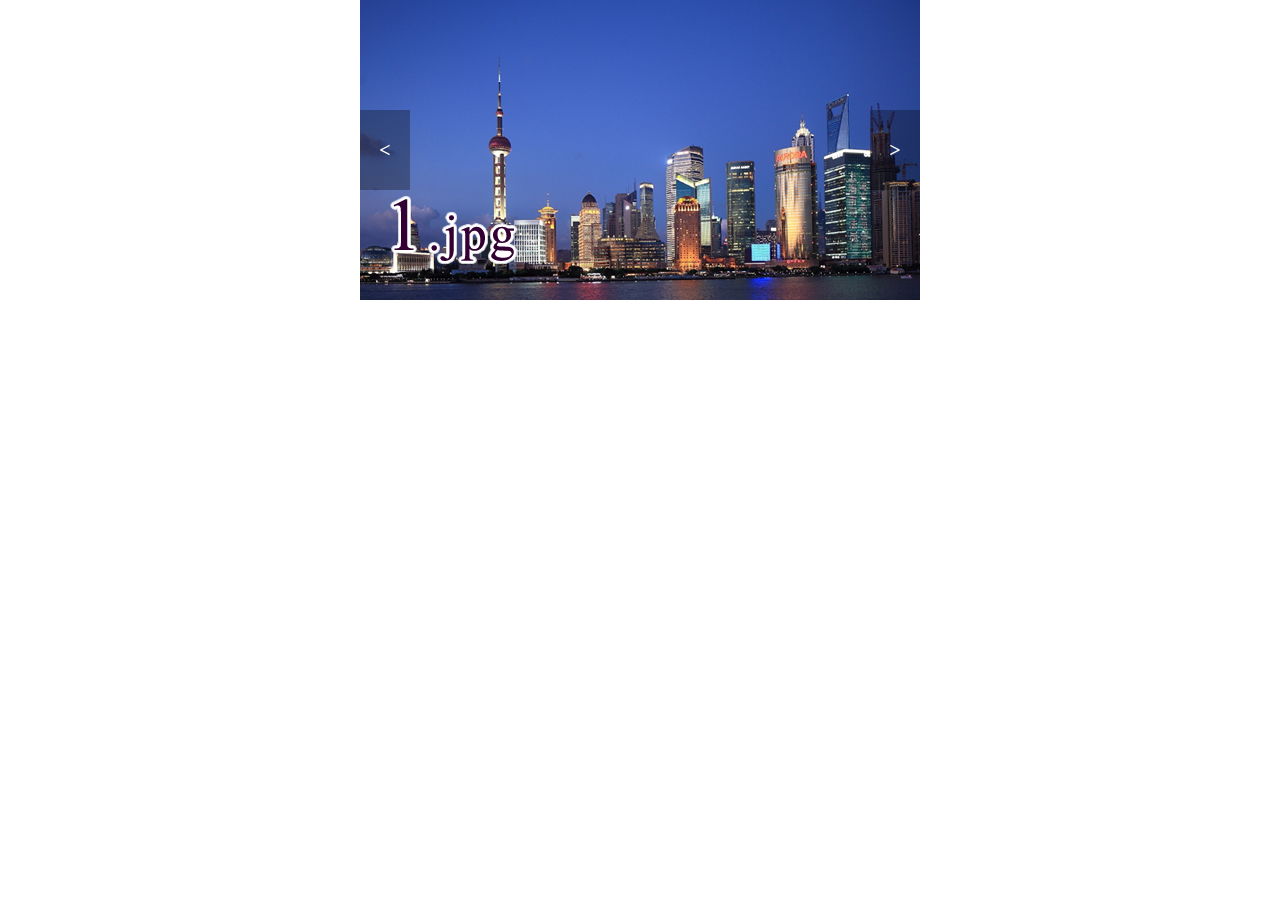
<file: 3d切割轮播图/index.html>
<!DOCTYPE html>
<html lang="en">
<head>
	<meta charset="UTF-8">
	<title>切割轮播图</title>
</head>
<link rel="stylesheet" href="css/index.css">
<body>
<div id="kuang">
        <ul class="ul">
        <li>

        	<span></span>

        	<span></span>

        	<span></span>

        	<span></span>

        </li>

        <li>

        	<span></span>

        	<span></span>

        	<span></span>

        	<span></span>

        </li>

        <li>

        	<span></span>

        	<span></span>

        	<span></span>

        	<span></span>

        </li>

        <li>

        	<span></span>

        	<span></span>

        	<span></span>

        	<span></span>

        </li>

        <li>

        	<span></span>

        	<span></span>

        	<span></span>

        	<span></span>

        </li>
        	
        </ul>	



	<a href="javascript:;" class="left">&lt;</a>
	<a href="javascript:;" class="right">&gt;</a>
		</div>
</body>
<script src="js/jquery.min.js"></script>
<script src="js/index.js"></script>
</html>
</file>
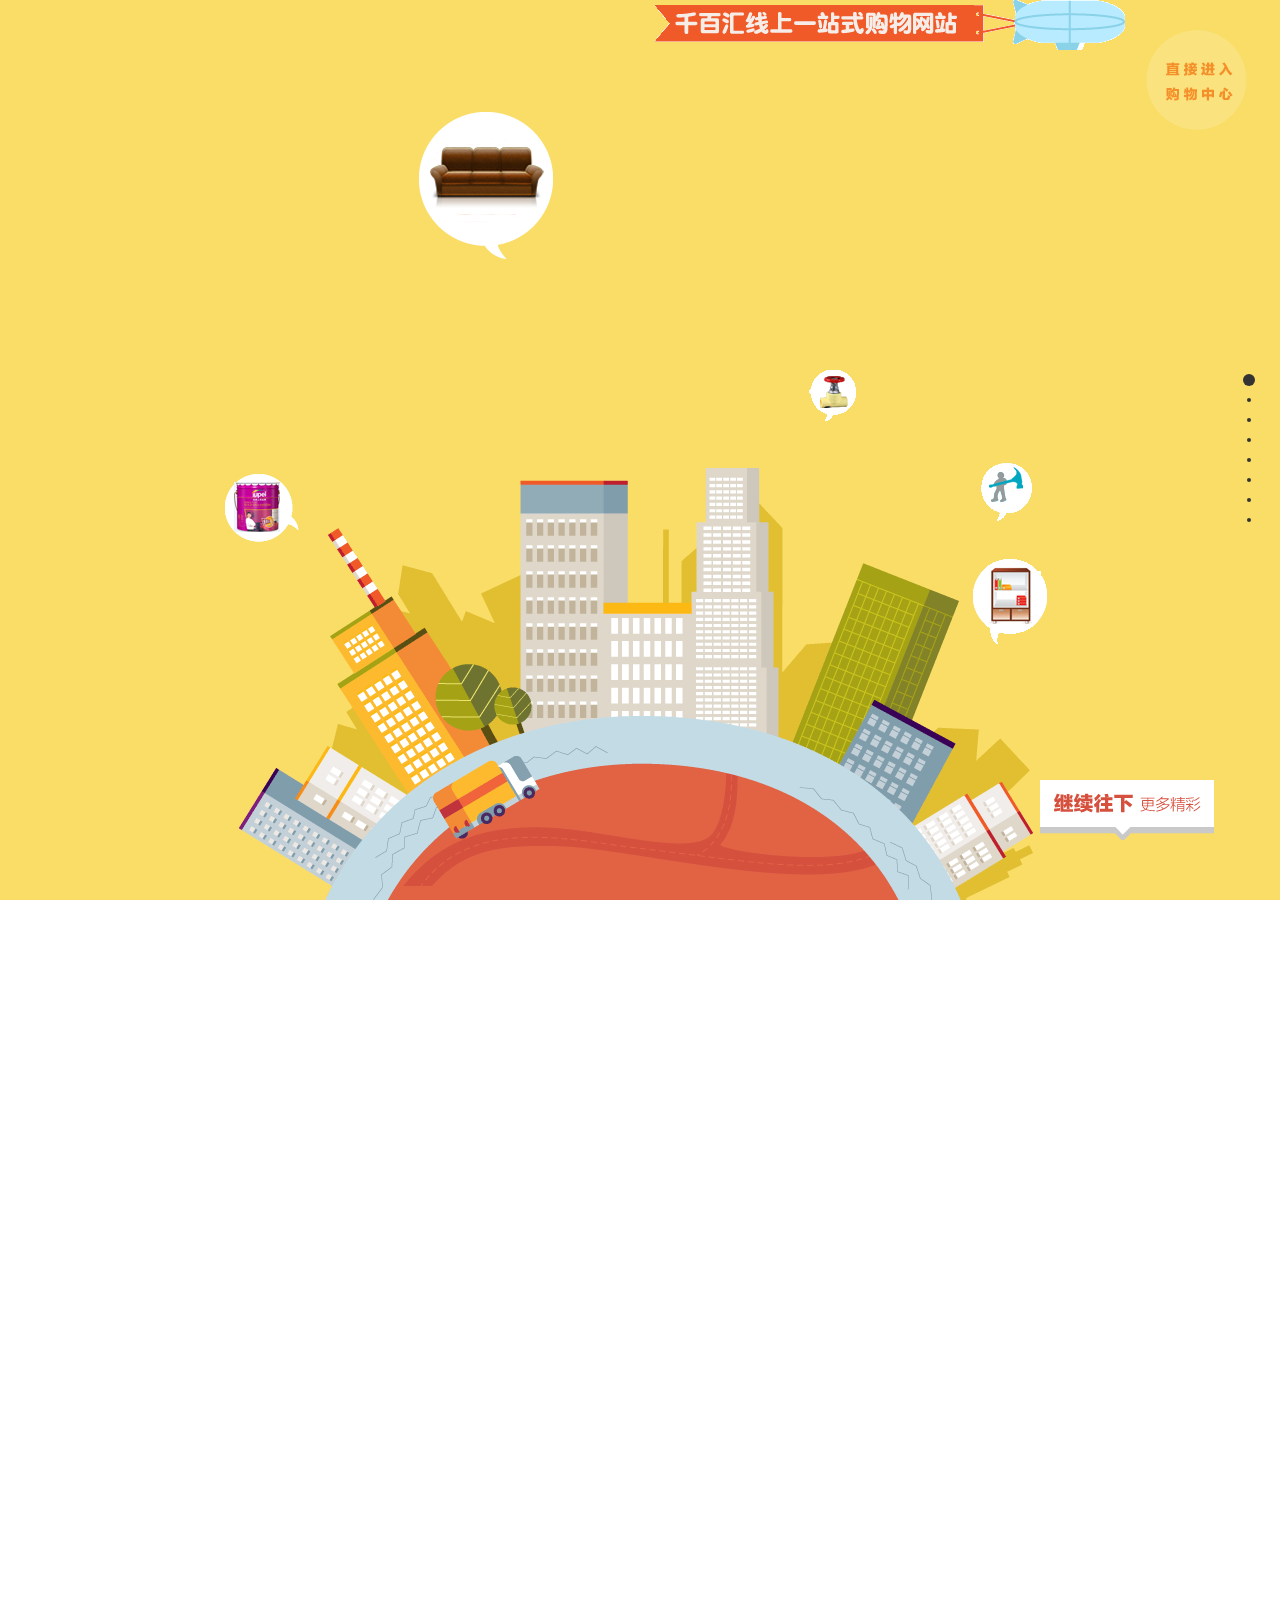
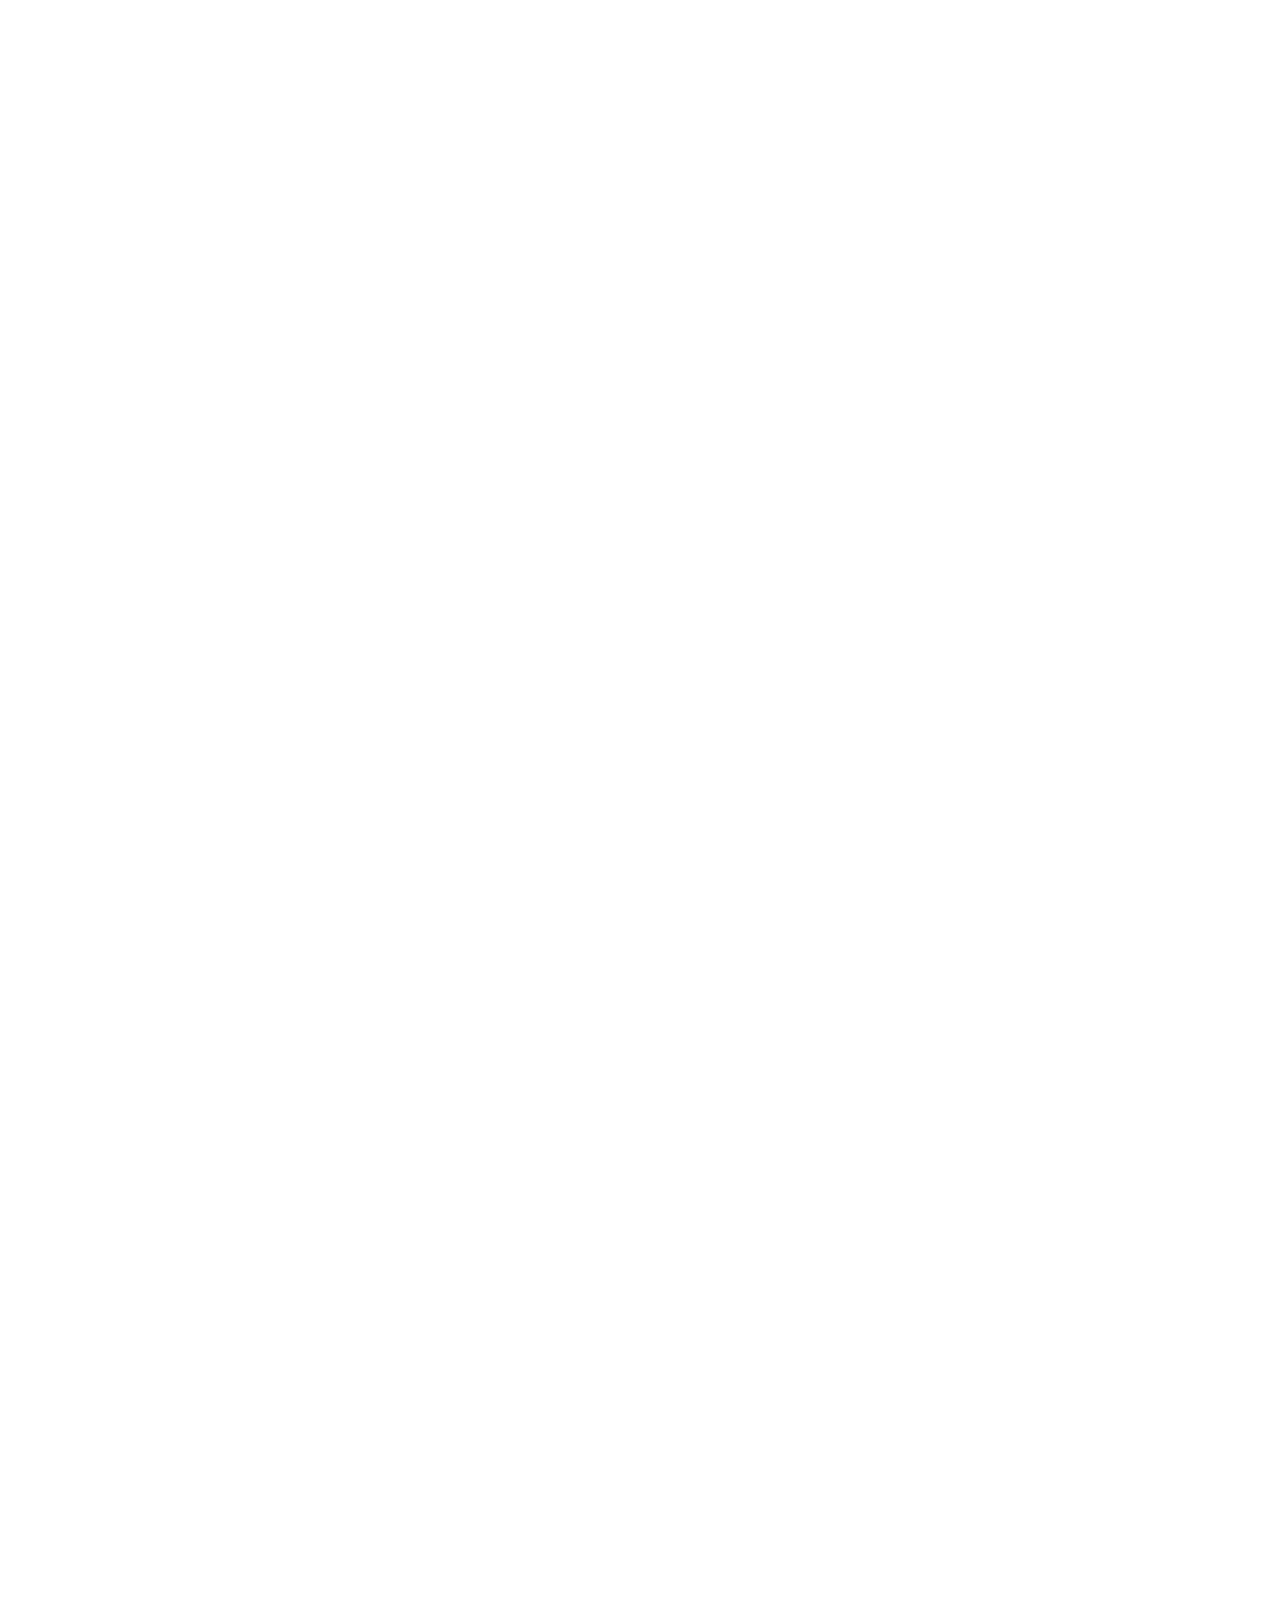
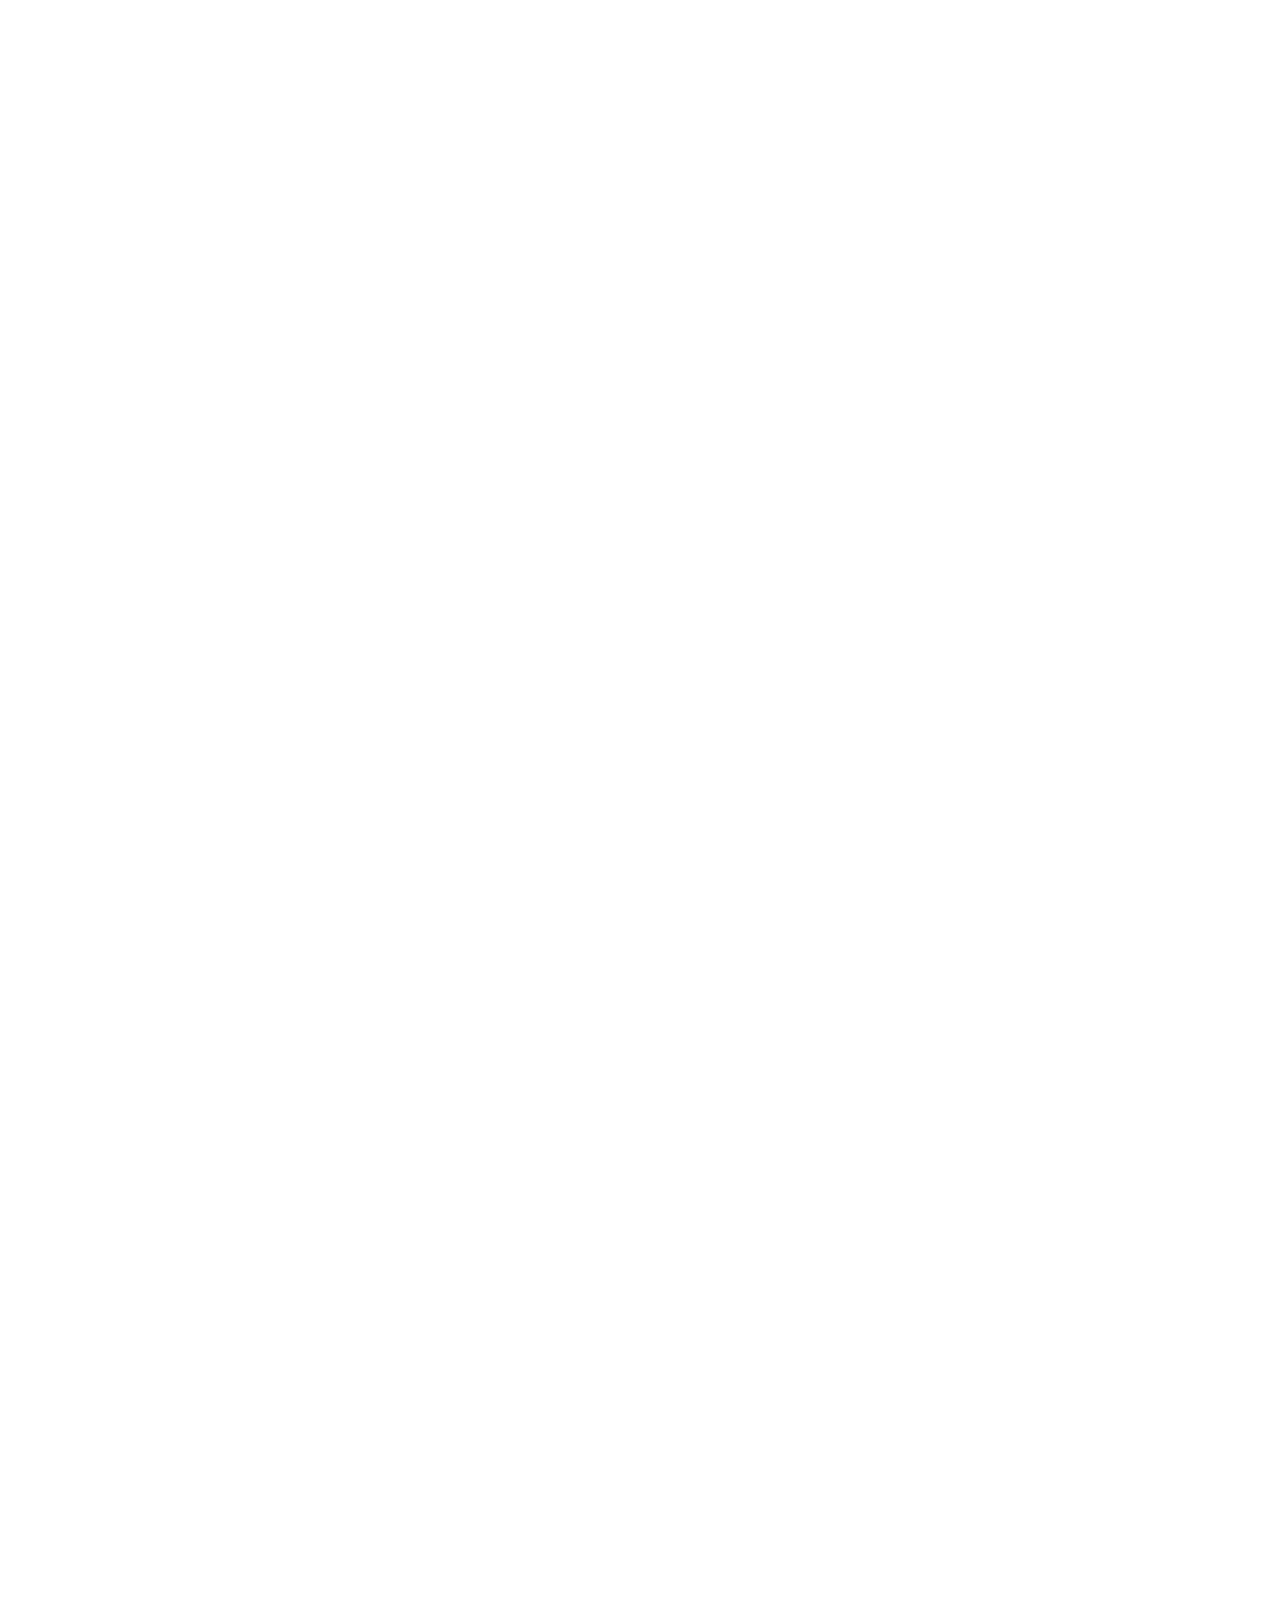
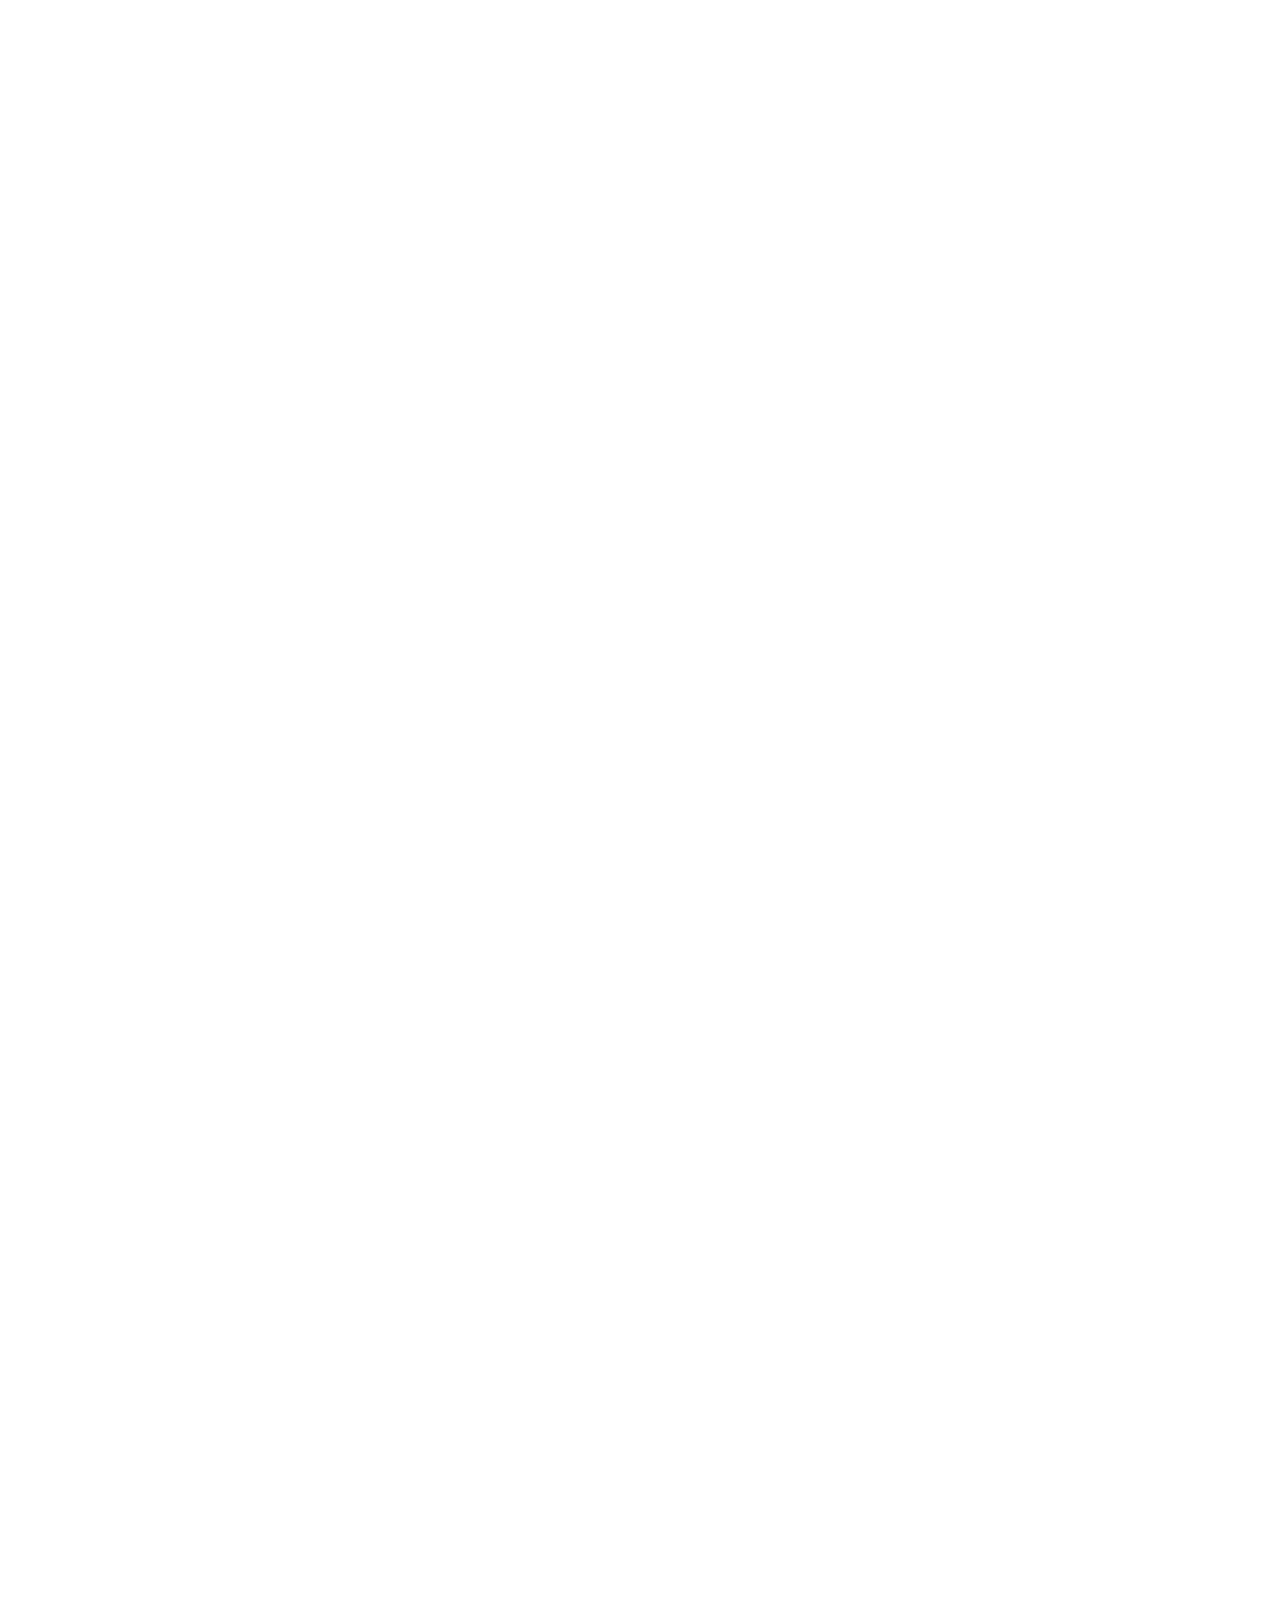
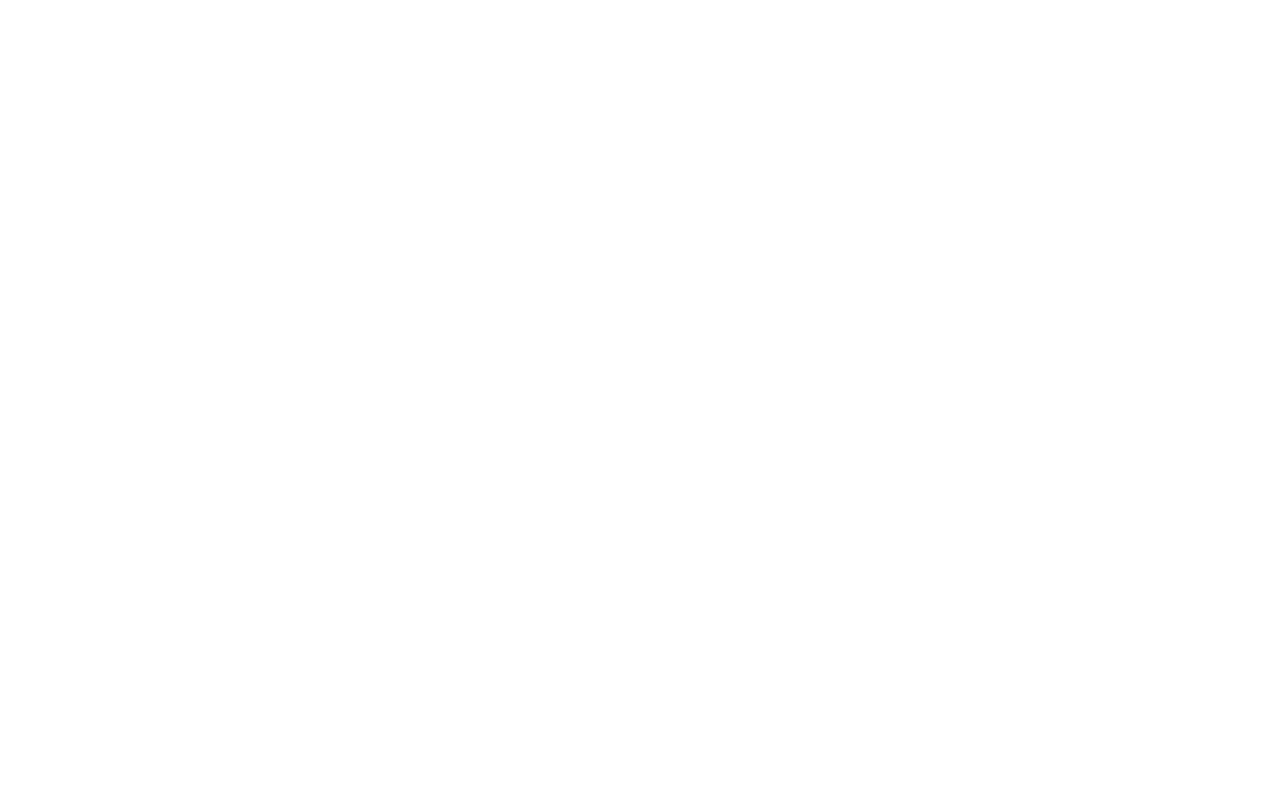
<file: car/index.html>
<!DOCTYPE html>
<html lang="en">
<head>
	<meta charset="UTF-8">
	<title>全屏切换-宣传购物车</title>
	<link rel="stylesheet" href="css/jquery.fullpage.css">
	<link rel="stylesheet" href="css/index.css">
	
</head>
<body>

<!-- 公用部分 -->
<div class="go"style="cursor: pointer;"><a href="javascript:;" ></a></div>

<a href="javascript:;" class="more"></a>

	<div class="container" id="container">
	<!-- 第一屏 -->
		<div class="section serrion01">
			<div class=" center">
			    
				<img src="images/01-fly.png" alt="" class="fly01">
				<img src="images/01-sofa.png" alt="" class="sofa01">
				<img src="images/01-goods.png" alt="" class="goods01">
			</div>
		</div>
		<!-- 第二屏 -->
         <div class="section serrion02 ">
              <div class="center">
               
              <img src="images/02-text02.png" alt="" class="text01">
			    <img src="images/02-text.png" alt="" class="text02">

                 <div class="text">

              	      <img src="images/02-search.png" alt="" class="search02">
              	      <img src="images/02-key.png" alt="" class="key02">
              	</div>
              	      <img src="images/02-sofa.png" alt="" class="sofa02">
              	      <img src="images/02-goods.png" alt="" class="goods02">
              </div>
         </div>
         
         <!-- 第三屏 -->
         <div class="section serrion3 ">
         	<div class="center">
               <img src="images/02-sofa.png" alt="" class="sofa03">
               <img src="images/03-change01.gif" alt="" class="color03">
               <img src="images/03-change02.gif" alt="" class="color203">
               <img src="images/03-cart01.gif" alt="" class="car03">
               <img src="images/03-cart02.gif" alt="" class="car203">

         	</div>
         </div>
         <!-- 第四屏 -->
         <div class="section serrion4">
         	<div class="center">
         		<img src="images/04-cloud.png" alt="" class="cloud04">

         		<div class="text04">
                   <img src="images/04-text01.png" alt="" class="text104">
                   <img src="images/04-text02.png" alt="" class="text204">
         		</div>

         		<img src="images/04-cart.png" alt="" class="cart04">
         		<img src="images/02-sofa.png" alt="" class="sofa04">
              <div class="address">
         		<img src="images/04-address01.png" alt="" class="address01">
         		<img src="images/04-address02.png" alt="" class="address02">

         	</div>
         	</div>
         </div>
         <!-- 第五屏 -->
         <div class="section serrion5">
           <div class="center">
               <div class="mouse">
                 <img src="images/05-mouse.png" alt="" class="mouse01">
                 <img src="images/05-mouse02.png" alt="" class="mouse02">
                 <img src="images/05-hand.png" alt="" class="hand">
               </div>
               <img src="images/05-text.png" alt="" class="text05">
               <img src="images/05-card.png" alt="" class="card05">
               <img src="images/05-order.png" alt="" class="order05">
               <img src="images/02-sofa.png" alt="" class="sofa05">
           </div>
         </div>

         <!-- 第六屏 -->
         <div class="section serrion6 ">
           <div class="center">
             <img src="images/06-cloud01.png" alt="" class="cloud106">
             <img src="images/06-cloud02.png" alt="" class="cloud206">
             <img src="images/06-box.png" alt="" class="box06">
             <img src="images/06-text01.png" alt="" class="text106">
             <img src="images/06-text02.png" alt="" class="text206">
             <div class="car">
               <img src="images/06-car.png" alt="" class="car06">
               <img src="images/06-worker.png" alt="" class="worker06">
               <img src="images/06-buyer.png" alt="" class="buyer06">
               <img src="images/06-address.png" alt="" class="address06">
               <img src="images/06-say.png" alt="" class="say06">
               <img src="images/06-door.png" alt="" class="door06">
               <img src="images/06-person.png" alt="" class="person06">
             </div>
           </div>
         </div>
         <!-- 第七屏 -->
         <div class="section serrion7 ">
           
           <div class="center">
           <div class="star">
             <img src="images/07-star.png" alt="">
             <img src="images/07-star.png" alt="">
             <img src="images/07-star.png" alt="">
             <img src="images/07-star.png" alt="">
             <img src="images/07-star.png" alt="">
             </div>
             <img src="images/07-text.png" alt="" class="text07">
           </div>
         </div>

         <!-- 第八屏 -->
         <div class="section serrion8 ">
           <div class="center">
             <img src="images/08-btn01.png" alt="" class="btn01">
             <img src="images/08-btn02.gif" alt="" class="btn02">
             <img src="images/08-again.png" alt="" class="again">
             <img src="images/08-hand.png" alt="" class="hand08">

           </div>

         </div>
	</div>
	<script src="js/jquery.min.js"></script>
	<script src="js/jquery.fullpage.js"></script>
	<script src="js/index.js"></script>
	
</body>
</html>
</file>
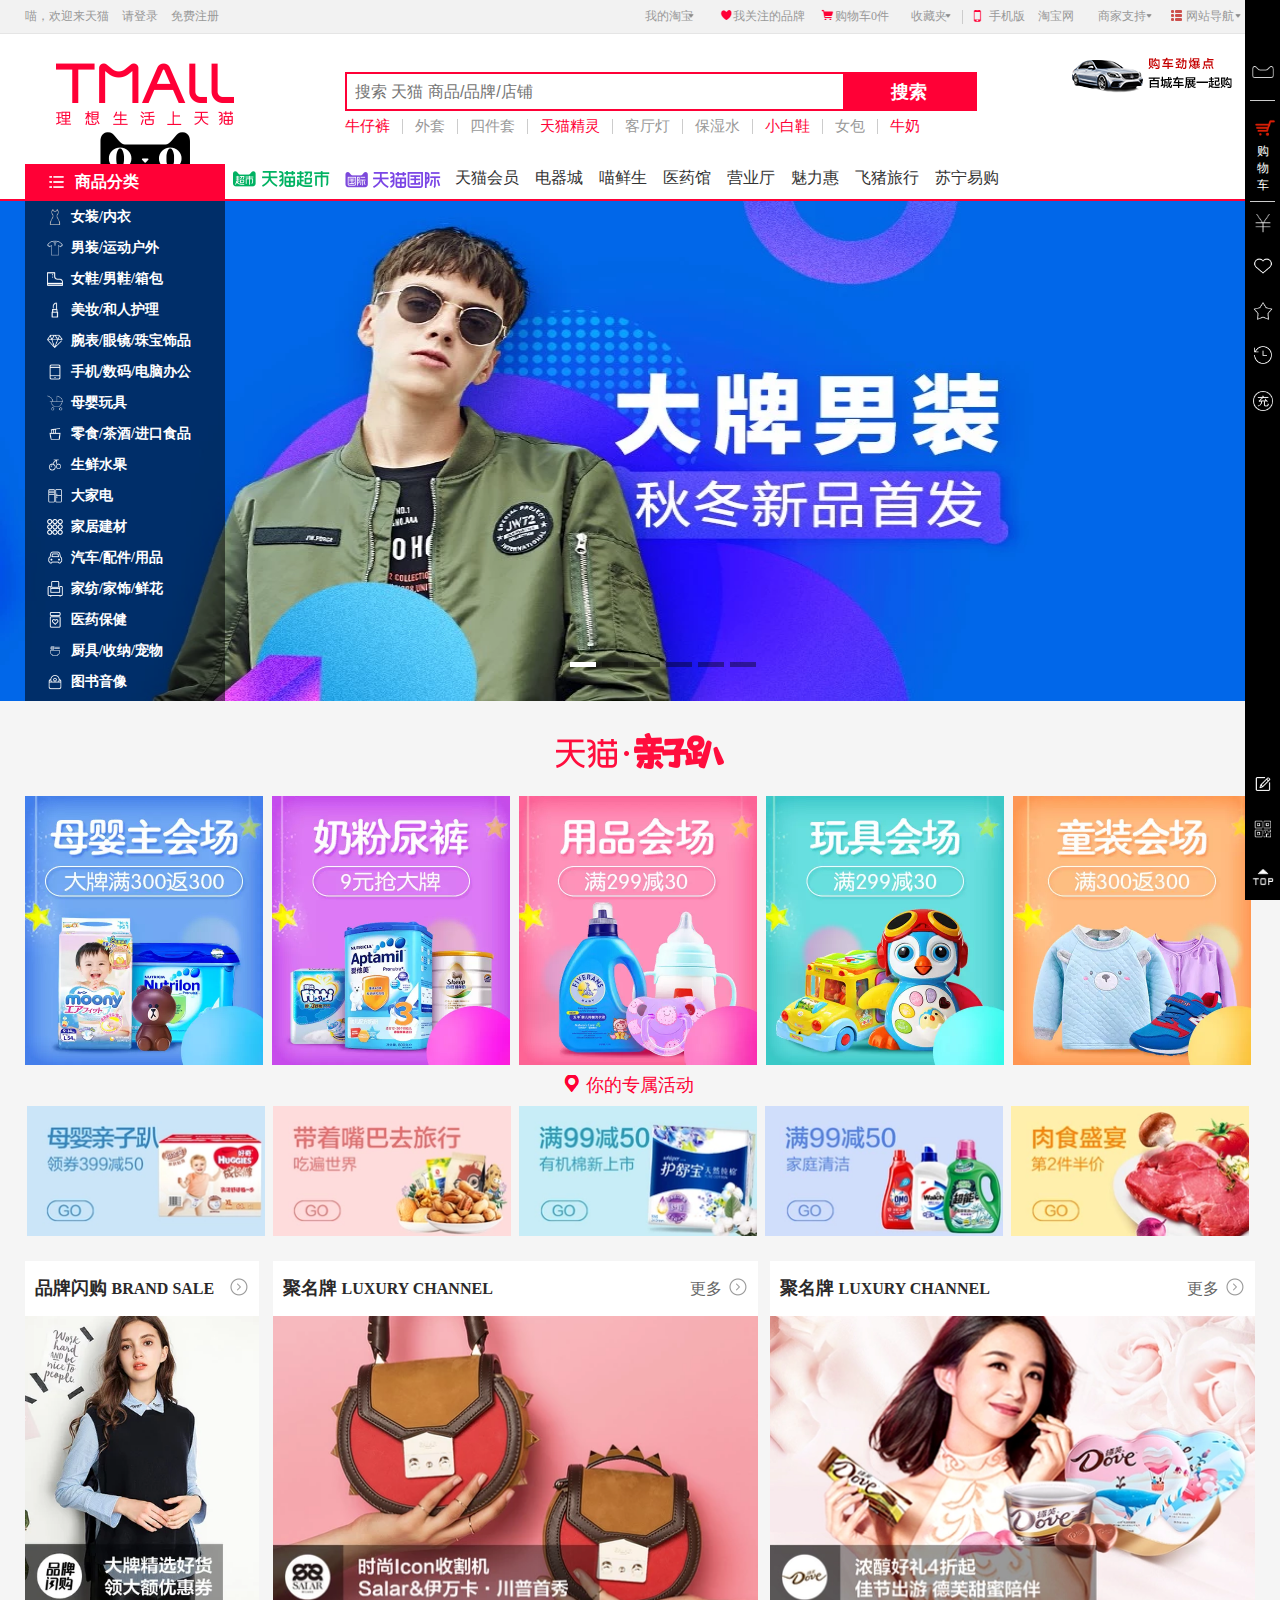
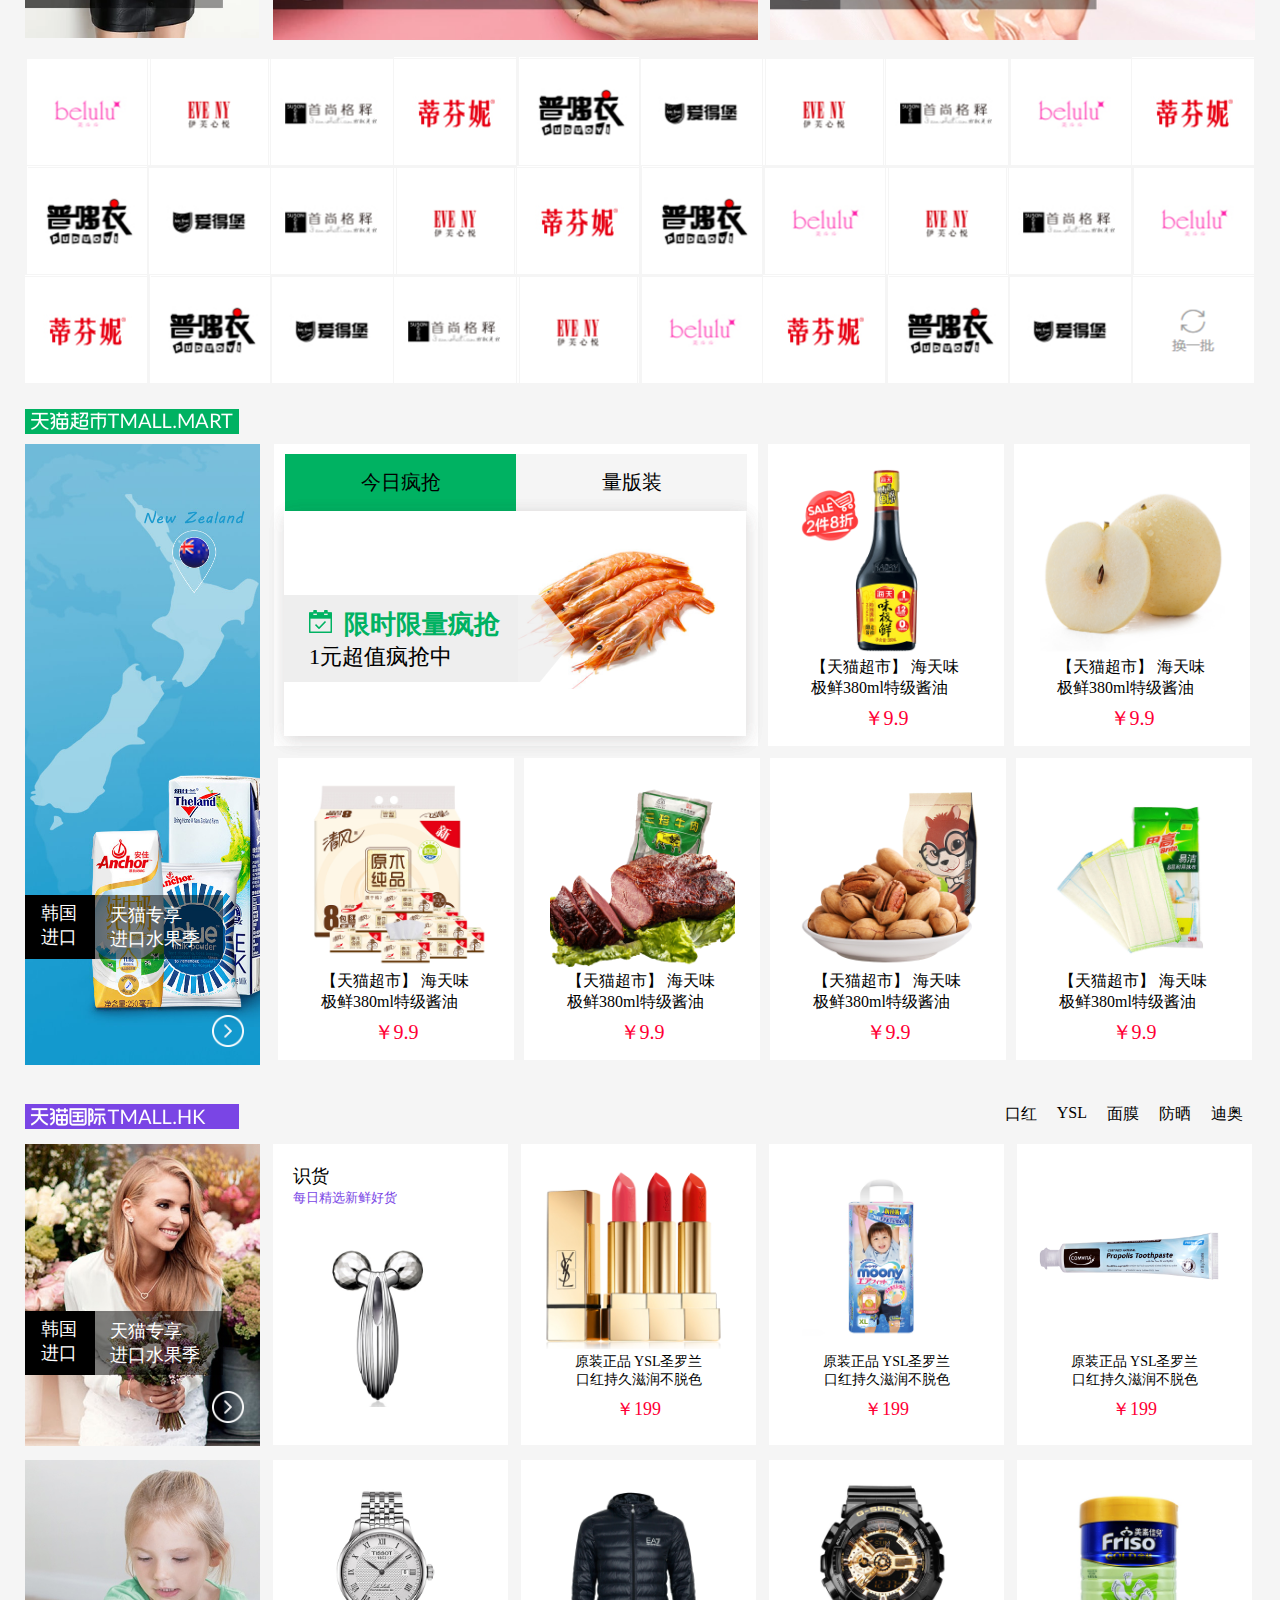
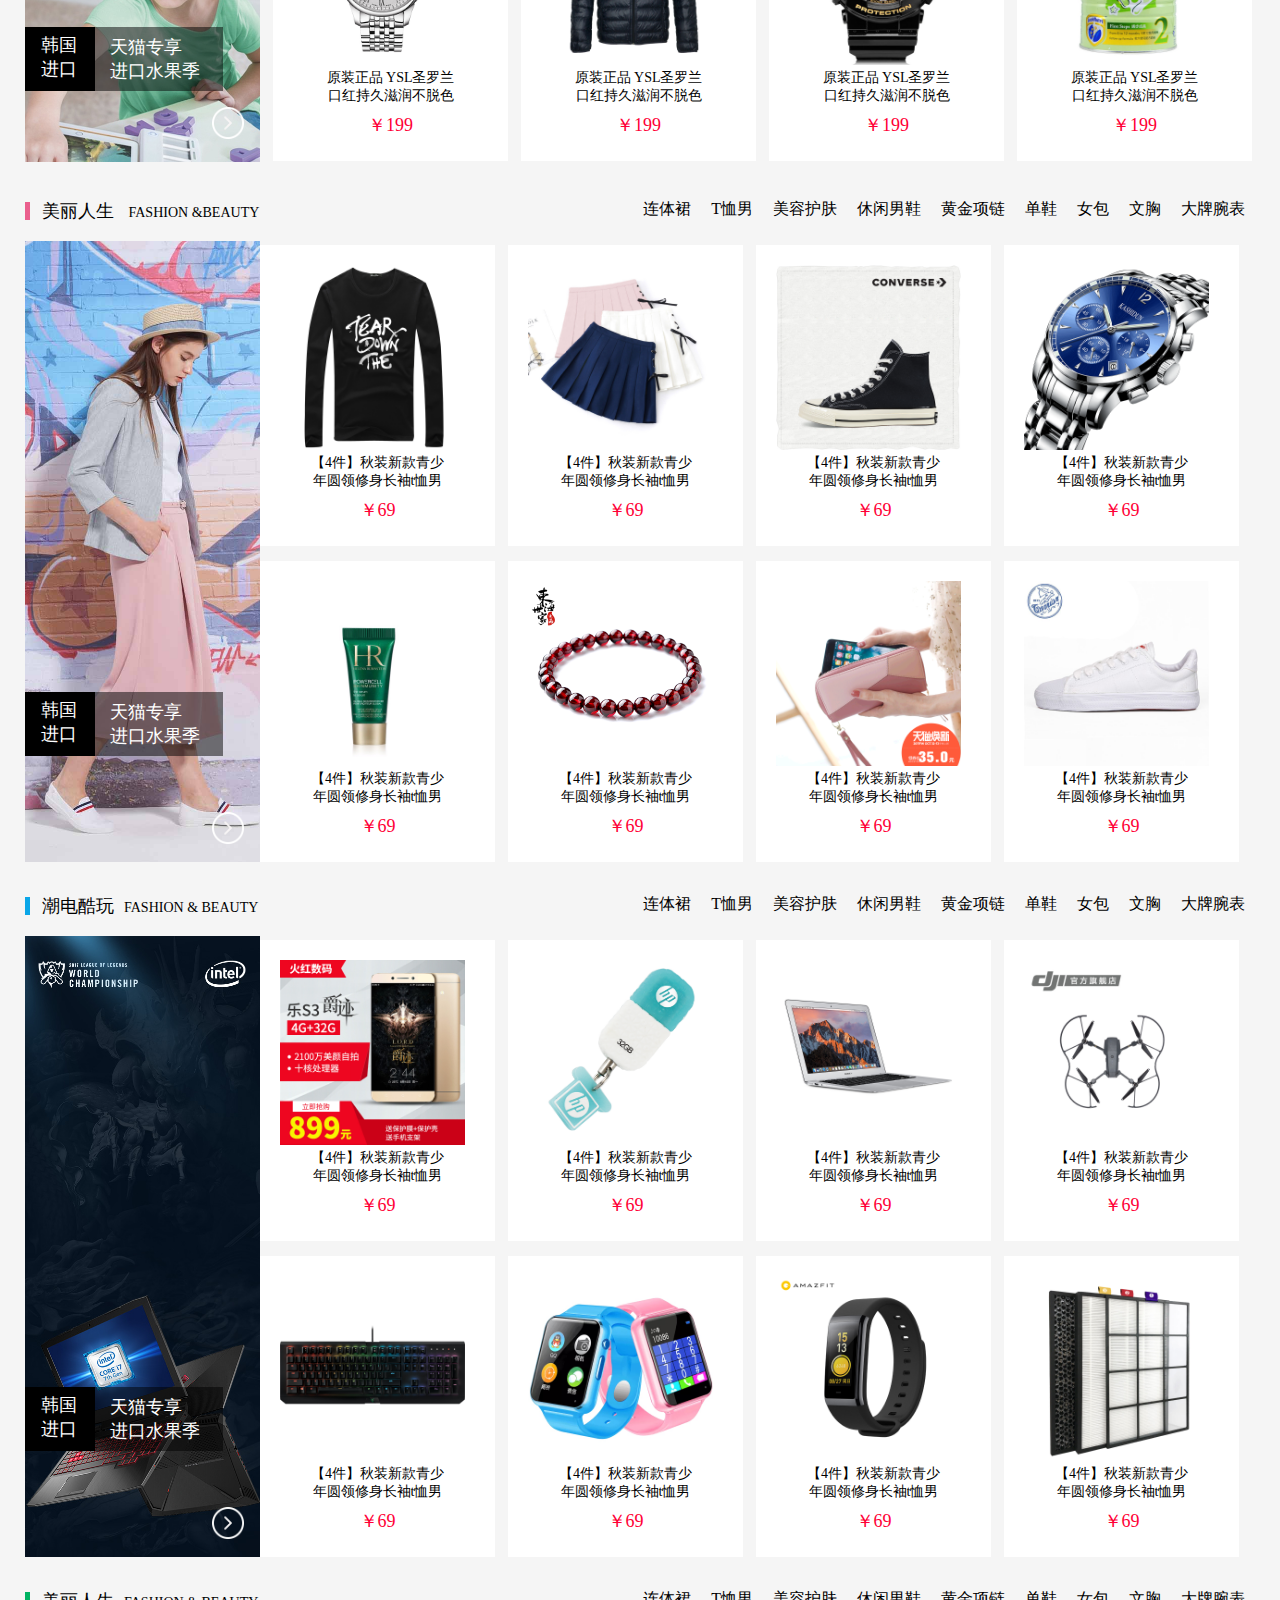
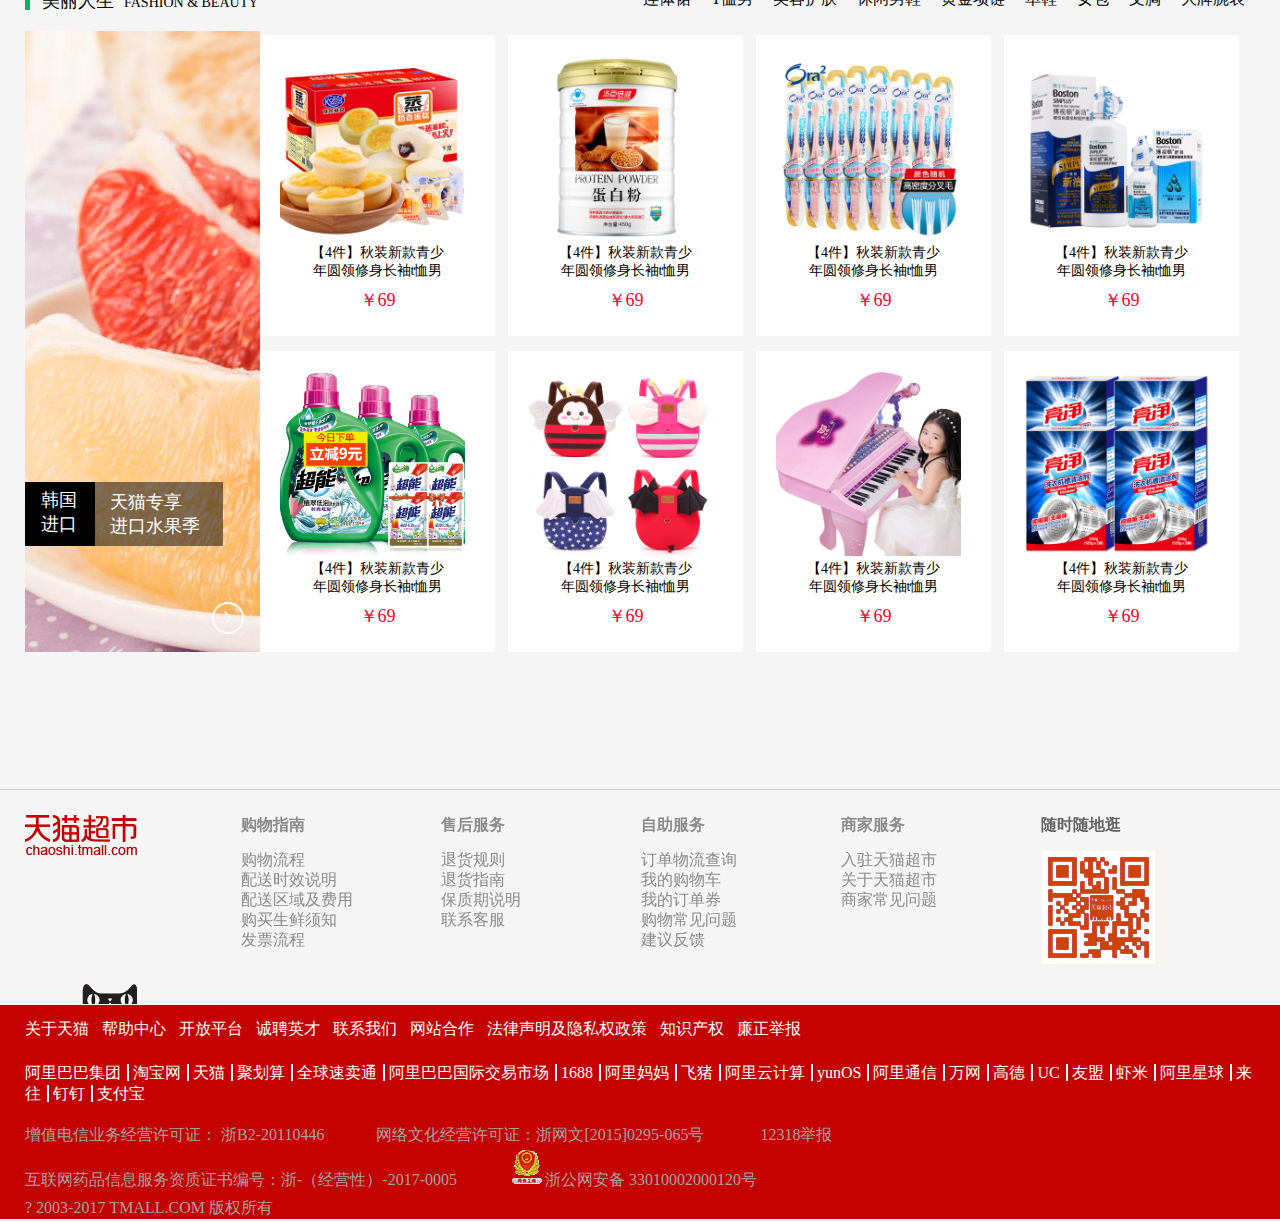
<file: 天猫/index.html>
<!DOCTYPE html>
<html lang="en">
<head>
	<meta charset="UTF-8">
	<title>天猫</title>
	<link rel="stylesheet" href="css/smao.css">

</head>
<body>


<!-- 吸顶效果 -->
<div class="xi" id="xi">
   <div class="xi-z center">
      <img src="images/xiding.png" height="50">
  </div>
</div>

<!-- 左侧楼层 -->
<div class="left" id="left">
  <a href="javascript:;"><div class="dd">导航</div></a>
  <a href="javascript:;"><div class="dd">天猫超市</div></a>
  <a href="javascript:;"><div class="dd">天猫国际</div></a>
  <a href="javascript:;"><div class="dd">美丽人生</div></a>
  <a href="javascript:;"><div class="dd">潮电酷玩</div></a>
  <a href="javascript:;"><div class="dd">居家生活</div></a>
  <a href="javascript:;"><img src="images/left1.png" >&nbsp;顶部</a>
</div>

<!-- 右侧菜单 -->
<div class="box" id="box">
<div class="img0">
  <img src="images/mao1.png" width="24"></div>
  <div class="bufen2">
  <div class="bufen2-z">
    <img src="images/shop2.png" width="22">
    购物车
    </div>
  </div>
  <li>
  <img src="images/qian.png" width="24">
  </li>
  <li>
  <img src="images/xin2.png" width="20">
  </li>
  <li>
  <img src="images/xing.png" width="20">
  </li>
  <li>
  <img src="images/jilu.png" width="18">
  </li>
  <li>
  <img src="images/chong.png" width="20">
  </li>

  <div class="botton">
    <li>
  <img src="images/fan.png" width="20">
  </li>
  <li>
  <img src="images/er.png" width="20">
  </li>
  <li>
  <img src="images/top.png" width="26">
  </li>
  </div>
</div>
<!-- 顶部导航栏 -->
<div class="top-nav">
    	<div class="top-nav-z center">

    	    <!-- 左侧 -->
    	    <div class="top-nav-z-l">
    		      <em>喵，欢迎来天猫</em>
    		      <a href="#">请登录</a>
    		      <a href="#">免费注册</a>
    		  </div>

          <!-- 右侧 -->
    		  <div class="top-nav-z-r">
        
    			     <a href="#" id="tao">我的淘宝
               <img src="images/jian.png" width="20" class="jian1">
               </a>
          

          <div class="xia1" id="xia1">
                <span>已买到的宝贝</span>
                <span>已卖出的宝贝</span>
          </div>

    			<a href="#">
               <span class="xin"><img src="images/xin.png" alt=""></span>我关注的品牌
          </a>
    			<a href="#">
             <span class="xcar"><img src="images/xcar.png" alt="">购物车<span>0</span>件
          </a>

          <!-- 写js效果 -->

    			<a href="#" id="jia">收藏夹 <img src="images/jian.png" width="20" class="jian2"></a>


          <div class="xia2" id="xia2">
               <span>收藏的宝贝</span>
               <span>收藏的店铺</span>
          </div>

    			<span class="gang"></span>

    			<a href="#">
              <span class="phone"><img src="images/phone.png" alt=""></span>手机版
          </a>

    			<a href="#">淘宝网</a>

    			<a href="#" id="shang">商家支持
           <img src="images/jian.png" width="20" class="jian3">
          </a>

         <div class="xia3" id="xia3">

             <p>商家：</p>
             <span>商家中心</span>
             <span>天猫规则</span>
             <span>商家入驻</span>
             <span>运行服务</span>
             <span>商家品控</span>
             <span>商家工具</span>
             <hr  />
             <p>帮组：</p>
             <span>帮组中心</span>
             <span>问商友</span>
        </div>

    			<a href="#" id="hang">
              <span class="wang"></span>网站导航<img src="images/jian.png" width="20" class="jian4">
          </a>

          <div class="xia4" id="xia4"></div>
              

    		</div>
    	</div>
    </div>


    <!-- head第一部分导航栏 -->

    <div class="head-nav">
    	<div class="head-nav-z center">
    		  <img src="images/logo.png" width="240" class="img-l">

    		  <div class="head-nav-zz">

    		     <div class="sousuuo">
    		        <input type="text" class="sousuuo-l"placeholder="搜索 天猫 商品/品牌/店铺"     >
    		        <input type="button" value="搜索"      class="sousuuo-r">
    		     </div>

    		     <ul>
    		     	  <li><a href="#">牛仔裤</a></li>
    		     	  <li><a href="#">外套</a></li>
    		     	  <li><a href="#">四件套</a></li>
    		     	  <li><a href="#">天猫精灵</a></li>
    		     	  <li><a href="#">客厅灯</a></li>
    		     	  <li><a href="#">保湿水</a></li>
    		     	  <li><a href="#">小白鞋</a></li>
    		     	  <li><a href="#">女包</a></li>
    		     	  <li><a href="#">牛奶</a></li>

    		     </ul>
    		     

    		</div>
    		<img src="images/car.png" class="car">
    	</div>
    </div>

    <!-- head导航第二部分导航栏 -->
    <div class="head-nav-two">
    	<div class="head-nav-two-z center">
    		    <div class="head-nav-two-z-l">
                <em><img src="images/1.png"></em>商品分类
            </div>

    		    <div class="chaoshi">
              <a href="#"></a>
            </div>

    		    <div class="guoji">
              <a href="#"></a>
            </div>
    		  <a href="#">天猫会员</a>
    		  <a href="#">电器城</a>
    		  <a href="#">喵鲜生</a>
    		  <a href="#">医药馆</a>
    		  <a href="#">营业厅</a>
    		  <a href="#">魅力惠</a>
    		  <a href="#">飞猪旅行</a>
    		  <a href="#">苏宁易购</a>
    	</div>
    </div>

   <!--  banner图 -->
   <div class="banner" id="banner">
          <div id="img" class="img">
              <img src="images/banner0.jpg_.webp" alt="" style="display: block">
              <img src="images/banner10.jpg" alt="">
              <img src="images/banner11.jpg_.webp" alt="">
              <img src="images/haha.jpg_.webp" alt="">
              <img src="images/banner4.jpg_.webp" alt="">
              <img src="images/banner9.jpg_.webp" alt="">
          </div>

   	      <div class="banner-z center" id="banner-z">
   	
   		         <div class="banner-z-l">
   		
   			            <ul class="naa" id="naa">
   			            	<li>
                      <img src="images/qunzi.png" width="16" style="display:block;">
                      <img src="images/qunzi2.png" width="16">
                      <a href="#">女装/内衣</a>
                      </li>

   			            	<li>
                      <img src="images/clothe.png" width="16" style="display:block;">
                      <img src="images/clothe2.png" width="16">
                      <a href="#">男装/运动户外</a>
                      </li>

   			            	<li>
                      <img src="images/shot.png" width="16" style="display:block;">
                      <img src="images/shot2.png" width="16">
                      <a href="#">女鞋/男鞋/箱包</a>
                      </li>

   			            	<li>
                      <img src="images/mei.png" width="16" style="display:block;">
                      <img src="images/mei2.png" width="16">
                      <a href="#">美妆/和人护理</a>
                      </li>

   			            	<li>
                      <img src="images/zhubao.png" width="16" style="display:block;">
                      <img src="images/zhubao2.png" width="16">
                      <a href="#">腕表/眼镜/珠宝饰品</a>
                      </li>

   			            	<li>
                      <img src="images/pone2.png" width="16" style="display:block;">
                      <img src="images/pone.png" width="16">
                      <a href="#">手机/数码/电脑办公</a>
                      </li>

   			            	<li>
                      <img src="images/mont.png" width="16" style="display:block;">
                      <img src="images/month2.png" width="16">
                      <a href="#">母婴玩具</a>
                      </li>

   			            	<li>
                      <img src="images/mian2.png" width="16" style="display:block;">
                      <img src="images/mian.png" width="16">
                      <a href="#">零食/茶酒/进口食品</a>
                      </li>

   			            	<li>
                      <img src="images/shui.png" width="16" style="display:block;">
                      <img src="images/shui2.png" width="16">
                      <a href="#">生鲜水果</a>
                      </li>

   			            	<li>
                      <img src="images/bing.png" width="16" style="display:block;">
                      <img src="images/bing2.png" width="16">
                      <a href="#">大家电</a>
                      </li>

   			            	<li>
                      <img src="images/jiaju.png" width="16" style="display:block;">
                      <img src="images/jiaju2.png" width="16">
                      <a href="#">家居建材</a>
                      </li>

   			            	<li>
                      <img src="images/carwi.png" width="16" style="display:block;">
                      <img src="images/car2.png" width="16">
                      <a href="#">汽车/配件/用品</a>
                      </li>

   			            	<li>
                      <img src="images/fang.png" width="16" style="display:block;">
                      <img src="images/jiafang.png" width="16">
                      <a href="#">家纺/家饰/鲜花</a>
                      </li>

   			            	<li>
                      <img src="images/yao.png" width="16" style="display:block;">
                      <img src="images/yao2.png" width="16">
                      <a href="#">医药保健</a>
                      </li>

   			            	<li>
                      <img src="images/chuju.png" width="16" style="display:block;">
                      <img src="images/chuju2.png" width="16">
                      <a href="#">厨具/收纳/宠物</a>
                      </li>

   			            	<li>
                      <img src="images/music.png" width="16" style="display:block;">
                      <img src="images/mucis2.png" width="16">
                      <a href="#">图书音像</a>
                      </li>
   			            </ul>
   		         </div>

                <div class="zhankai" id="zhankai">
                  <img src="images/a.png" >
                   <img src="images/b.png" alt="">
                   <img src="images/c.png" alt="">
                   <img src="images/d.png" alt="">
                   <img src="images/f.png" alt="">
                   <img src="images/g.png" alt="">
                   <img src="images/aa.png" alt="">
                   <img src="images/e.png" alt="">
                   <img src="images/a.png" alt="">
                   <img src="images/a.png" alt="">
                   <img src="images/b.png" alt="">
                   <img src="images/g.png" alt="">
                   <img src="images/f.png" alt="">
                   <img src="images/c.png" alt="">
                   <img src="images/d.png" alt="">
                   <img src="images/b.png" alt="">
                </div>
      

   		           <ul class="nbb" id="nbb">
   		           	<li class="color"><a href="#"></a></li>
   		           	<li><a href="#"></a></li>
   		           	<li><a href="#"></a></li>
   		           	<li><a href="#"></a></li>
   		           	<li><a href="#"></a></li>
   		           	<li><a href="#"></a></li>
   		           </ul>
   	</div>
   </div>

   <!-- 功能栏，亲子趴 -->
   <div class="gongneg1">
   	  <div class="gongneg1-z center">
   		<div class="pa"><img src="images/pa.png" alt=""></div>
   		<div class="patu" id="patu">
         <img src="images/pa1.jpg_.webp" width="238">
         <img src="images/pa2.jpg_.webp" width="238">
         <img src="images/pa3.jpg_.webp" width="238">
         <img src="images/pa4.jpg_.webp" width="238">
         <img src="images/pa5.jpg_.webp" width="238">
      </div>
   	</div>
   </div>

   <!-- 功能栏，活动趴 -->
   <div class="gongneng2">
   	<div class="gongneng2-z center"id="title">
   		  <div class="title" ><span><img src="images/wei.png" alt=""></span>  你的专属活动
        </div>
   		  <img src="images/huo.jpg_.webp" width="238">
   		  <img src="images/huo2.jpg_.webp" width="238">
   		  <img src="images/huo3.jpg_.webp" width="238">
   		  <img src="images/huo4.jpg_.webp" width="238">
   		  <img src="images/huo5.jpg_.webp" width="238">
   	</div>
   </div>
   
   <!-- 功能栏,大牌趴 -->

   <div class="gongneng3">
   	   <div class="gongneng3-z center" id="gongneng3-z">
   		     <div class="gongneng3-z-l">
   			       <div class="headtitle">
   				         <span class="wenzi">品牌闪购</span>
   				         <span class="english">BRAND  SALE</span>
   				         <div class="headtitle-r"><img src="images/oo.png" width="18">
                   </div>
   			       </div>
   			      <img src="images/pai.jpg_.webp" width="234">
   		     </div>

   		  <div class="gongneng3-z-z">
   			
   			      <div class="headtitle2">
   				        <span class="wenzi2">聚名牌</span>
   				        <span class="english2">LUXURY CHANNEL</span>
   				        <span class="wenzi-r">更多</span>
   				        <div class="headtitle2-r"><img src="images/oo.png" width="18">
                  </div>
   			      </div>
   			      <img src="images/pai2.jpg_.webp" width="485">
   		  </div>

   		  <div class="gongneng3-z-r">
   			
   			    <div class="headtitle3">
   				       <span class="wenzi3">聚名牌</span>
   				       <span class="english3">LUXURY CHANNEL</span>
   				       <span class="wenzi-r">更多</span>
   				       <div class="headtitle3-r"><img src="images/oo.png" width="18">
                 </div>
   			    </div>
   			    <img src="images/pai3.jpg_.webp" width="485">
   		   </div>
   	 </div>
   </div>


<div class="main" id="main">
   <!-- 功能栏，牌子聚集地 -->

   <div class="gongneng4">
   	<div class="gongneng4-z center">

    <ul id="xin" class="xin">
      <li><img src="images/bixin.png" alt=""><span>优惠卷￥30</span><div>点击进入</div></li>
      <li><img src="images/bixin.png" alt=""><span>优惠卷￥30</span><div>点击进入</div></li>
      <li><img src="images/bixin.png" alt=""><span>优惠卷￥30</span><div>点击进入</div></li>
      <li><img src="images/bixin.png" alt=""><span>优惠卷￥30</span><div>点击进入</div></li>
      <li><img src="images/bixin.png" alt=""><span>优惠卷￥30</span><div>点击进入</div></li>
      <li><img src="images/bixin.png" alt=""><span>优惠卷￥30</span><div>点击进入</div></li>
      <li><img src="images/bixin.png" alt=""><span>优惠卷￥30</span><div>点击进入</div></li>
      <li><img src="images/bixin.png" alt=""><span>优惠卷￥30</span><div>点击进入</div></li>
      <li><img src="images/bixin.png" alt=""><span>优惠卷￥30</span><div>点击进入</div></li>
      <li><img src="images/bixin.png" alt=""><span>优惠卷￥30</span><div>点击进入</div></li>
      <li><img src="images/bixin.png" alt=""><span>优惠卷￥30</span><div>点击进入</div></li>
      <li><img src="images/bixin.png" alt=""><span>优惠卷￥30</span><div>点击进入</div></li>
      <li><img src="images/bixin.png" alt=""><span>优惠卷￥30</span><div>点击进入</div></li>
      <li><img src="images/bixin.png" alt=""><span>优惠卷￥30</span><div>点击进入</div></li>
      <li><img src="images/bixin.png" alt=""><span>优惠卷￥30</span><div>点击进入</div></li>
      <li><img src="images/bixin.png" alt=""><span>优惠卷￥30</span><div>点击进入</div></li>
      <li><img src="images/bixin.png" alt=""><span>优惠卷￥30</span><div>点击进入</div></li>
      <li><img src="images/bixin.png" alt=""><span>优惠卷￥30</span><div>点击进入</div></li>
      <li><img src="images/bixin.png" alt=""><span>优惠卷￥30</span><div>点击进入</div></li>
      <li><img src="images/bixin.png" alt=""><span>优惠卷￥30</span><div>点击进入</div></li>
      <li><img src="images/bixin.png" alt=""><span>优惠卷￥30</span><div>点击进入</div></li>
      <li><img src="images/bixin.png" alt=""><span>优惠卷￥30</span><div>点击进入</div></li>
      <li><img src="images/bixin.png" alt=""><span>优惠卷￥30</span><div>点击进入</div></li>
      <li><img src="images/bixin.png" alt=""><span>优惠卷￥30</span><div>点击进入</div></li>
      <li><img src="images/bixin.png" alt=""><span>优惠卷￥30</span><div>点击进入</div></li>
      <li><img src="images/bixin.png" alt=""><span>优惠卷￥30</span><div>点击进入</div></li>
      <li><img src="images/bixin.png" alt=""><span>优惠卷￥30</span><div>点击进入</div></li>
      <li><img src="images/bixin.png" alt=""><span>优惠卷￥30</span><div>点击进入</div></li>
      <li><img src="images/bixin.png" alt=""><span>优惠卷￥30</span><div>点击进入</div></li>
      <li><img src="images/bixin.png" alt=""><span>优惠卷￥30</span><div>点击进入</div></li>
    </ul>
   		<ul>
   			<li><img src="images/paizi.png" width="100%" height="100%"></li>
   			<li><img src="images/paizi2.png" width="100%" height="100%"></li>
   			<li><img src="images/paizi3.png" width="100%" height="100%"></li>
   			<li><img src="images/paizi4.png" width="100%" height="100%"></li>
   			<li><img src="images/paizi5.png" width="100%" height="100%"></li>
   			<li><img src="images/paizi7.png" width="100%" height="100%"></li>
   			<li><img src="images/paizi2.png" width="100%" height="100%"></li>
   			<li><img src="images/paizi3.png" width="100%" height="100%"></li>
   			<li><img src="images/paizi.png" width="100%" height="100%"></li>
   			<li><img src="images/paizi4.png" width="100%" height="100%"></li>
   			<li><img src="images/paizi5.png" width="100%" height="100%"></li>
   			<li><img src="images/paizi7.png" width="100%" height="100%"></li>
   			<li><img src="images/paizi3.png" width="100%" height="100%"></li>
   			<li><img src="images/paizi2.png" width="100%" height="100%"></li>
   			<li><img src="images/paizi4.png" width="100%" height="100%"></li>
   			<li><img src="images/paizi5.png" width="100%" height="100%"></li>
   			<li><img src="images/paizi.png" width="100%" height="100%"></li>
   			<li><img src="images/paizi2.png" width="100%" height="100%"></li>
   			<li><img src="images/paizi3.png" width="100%" height="100%"></li>
   			<li><img src="images/paizi.png" width="100%" height="100%"></li>
   			<li><img src="images/paizi4.png" width="100%" height="100%"></li>
   			<li><img src="images/paizi5.png" width="100%" height="100%"></li>
   			<li><img src="images/paizi7.png" width="100%" height="100%"></li>
   			<li><img src="images/paizi3.png" width="100%" height="100%"></li>
   			<li><img src="images/paizi2.png" width="100%" height="100%"></li>
   			<li><img src="images/paizi.png" width="100%" height="100%"></li>
   			<li><img src="images/paizi4.png" width="100%" height="100%"></li>
   			<li><img src="images/paizi5.png" width="100%" height="100%"></li>
   			<li><img src="images/paizi7.png" width="100%" height="100%"></li>
   			<li><img src="images/paizi6.png" width="100%" height="100%"></li>
   		</ul>
   	</div>
   </div>


  <!-- 天猫超市 -->
  <div class="gongneng5">
  	<div class="gongneng5-z center" id="gongneng5-z">
  		   <img src="images/chao.png" width="214" class="chao">

  		   <div class="shi" id="shi">
  		       <img src="images/chao-l.jpg" width="235">

             <div class="same">
                 <div class="same-l">韩国进口</div>
                 <div class="same-r">天猫专享<br  />进口水果季</div>
             </div>
  		       <img src="images/chao-x.png" width="32" class="chao-x">
  		   </div>

  		   <div class="ka" id="ka">
  			
  			      <span class="ka-r">量版装</span>
  			      <span class="ka-l">今日疯抢</span>

  			      <div class="ka-d" id="ka-d">
  				         <img src="images/xiyifu.jpg" width="200" class="xiyifu" >
  				         <img src="images/8.png" width="291" class="xiyifu-x">
  				         <span class="xiyifu-i"><img src="images/xiyifu1.png" width="23" ><em>限时限量疯抢</em><br  />1元超值疯抢中</span>
  			      </div>

              <div class="ka-d-d" id="ka-d-d">
                  <img src="images/daxia.png" width="200" class="xiyifu">
                  <img src="images/8.png" width="291" class="xiyifu-x">
                  <span class="xiyifu-i"><img src="images/xiyifu1.png" width="23" ><em>限时限量疯抢</em><br  />1元超值疯抢中</span>
              </div>
  		   </div>

  		<ul id="ul-li">
  			<li><img src="images/jiangyou.png" width="185">
  			<div class="xiangqing">【天猫超市】 海天味极鲜380ml特级酱油</div>
  			<p>￥9.9</p></li>

  			<li><img src="images/lizi.jpg" width="185">
  			<div class="xiangqing">【天猫超市】 海天味极鲜380ml特级酱油</div>
  			<p>￥9.9</p></li>

  			<li><img src="images/qingfeng.jpg" width="185">
  			<div class="xiangqing">【天猫超市】 海天味极鲜380ml特级酱油</div>
  			<p>￥9.9</p></li>

  			<li><img src="images/rou.png" width="185">
  			<div class="xiangqing">【天猫超市】 海天味极鲜380ml特级酱油</div>
  			<p>￥9.9</p></li>

  			<li><img src="images/songshu.jpg" width="185">
  			<div class="xiangqing">【天猫超市】 海天味极鲜380ml特级酱油</div>
  			<p>￥9.9</p></li>

  			<li><img src="images/xiwanbu.jpg" width="185">
  			<div class="xiangqing">【天猫超市】 海天味极鲜380ml特级酱油</div>
  			<p>￥9.9</p></li>
  		</ul>
  	</div>
  </div>

  <!-- 天猫国际 -->
  <div class="guo">
  	     <div class="guo-z center">
    
  		   <img src="images/guo.png" width="214" class="guo-i">
  	     <div class="aa">
  		       <a href="#">迪奥</a>
  		       <a href="#">防晒</a>
  		       <a href="#">面膜</a>
  		       <a href="#">YSL</a>
  		       <a href="#">口红</a>
        </div>


  		<ul id="ul">
      
  			<li>
           <div class="samex">
                 <div class="samex-l">韩国进口</div>
                 <div class="samex-r">天猫专享<br  />进口水果季</div>
           </div>

           <img src="images/chao-x.png" width="32" class="chao-x"><img src="images/guo1.jpg" width="235">
        </li>

  			<li>
            <em>识货</em><br />
            <span>每日精选新鲜好货</span>
            <img src="images/guo2.jpg" width="170">
        </li>

  			<li>
             <img src="images/guo3.jpg" width="185">
             <div class="guo3">原装正品 YSL圣罗兰口红持久滋润不脱色</div>
             <p>￥199</p>
        </li>

  			<li>
             <img src="images/guo4.jpg" width="185">
             <div class="guo3">原装正品 YSL圣罗兰口红持久滋润不脱色</div>
             <p>￥199</p>
        </li>

  			<li>
             <img src="images/guo5.jpg" width="185">
             <div class="guo3">原装正品 YSL圣罗兰口红持久滋润不脱色</div>
             <p>￥199</p>
        </li>
         
  			<li>
            <div class="samey">
                 <div class="samey-l">韩国进口</div>
                 <div class="samey-r">天猫专享<br  />进口水果季</div>
            </div>
            <img src="images/chao-x.png" width="32" class="chao-x"><img src="images/guo6.jpg" width="235">
        </li>

  			<li>
            <img src="images/guo7.jpg" width="185">
            <div class="guo3">原装正品 YSL圣罗兰口红持久滋润不脱色</div>
            <p>￥199</p>
        </li>

  			<li>
            <img src="images/guo8.jpg" width="185">
            <div class="guo3">原装正品 YSL圣罗兰口红持久滋润不脱色</div>
            <p>￥199</p>
        </li>

  			<li>
            <img src="images/guo9.jpg" width="185">
            <div class="guo3">原装正品 YSL圣罗兰口红持久滋润不脱色</div>
            <p>￥199</p>
        </li>

  			<li>
            <img src="images/guo10.jpg" width="185">
            <div class="guo3">原装正品 YSL圣罗兰口红持久滋润不脱色</div>
            <p>￥199</p>
        </li>

  		</ul>


  	</div>
  </div>


<!-- 美丽人生 -->
<div class="live">
  <div class="live-z center">
      <i class="live-x"></i>
       <div class="live-title">美丽人生
           <span class="live-sub-name">FASHION &amp;BEAUTY</span>
       </div>

        <div class="live-nav">
          <a href="#">大牌腕表</a>
          <a href="#">文胸</a>
          <a href="#">女包</a>
          <a href="#">单鞋</a>
          <a href="#">黄金项链</a>
          <a href="#">休闲男鞋</a>
          <a href="#">美容护肤</a>
          <a href="#">T恤男</a>
          <a href="#">连体裙</a>
        </div>
        <div class="shi" id="shi2">
    
            <img src="images/live1.jpg" width="235" class="live-l">
    
            <div class="same">
    
                     <div class="same-l">韩国进口</div>
                     <div class="same-r">天猫专享<br  />进口水果季</div>
            </div>
    
            <img src="images/chao-x.png" width="32" class="chao-x">
        </div>


       <ul id="person">
      
           <li>
               <img src="images/live2.jpg" width="185">
               <div class="guo3">【4件】秋装新款青少年圆领修身长袖t恤男</div>
               <p>￥69</p>
           </li>
     
           <li>
               <img src="images/live3.jpg" width="185">
               <div class="guo3">【4件】秋装新款青少年圆领修身长袖t恤男</div>
                <p>￥69</p>
           </li>
     
           <li>
               <img src="images/live4.jpg" width="185">
               <div class="guo3">【4件】秋装新款青少年圆领修身长袖t恤男</div>
                 <p>￥69</p>
           </li>
     
           <li>
                <img src="images/live5.png" width="185">
                <div class="guo3">【4件】秋装新款青少年圆领修身长袖t恤男</div>
                  <p>￥69</p>
            </li>
     
           <li>
               <img src="images/live6.jpg" width="185"><div class="guo3">【4件】秋装新款青少年圆领修身长袖t恤男</div>
                 <p>￥69</p>
             </li>
     
           <li>
               <img src="images/live7.jpg" width="185"><div class="guo3">【4件】秋装新款青少年圆领修身长袖t恤男</div>
                 <p>￥69</p>
             </li>
     
           <li>
                <img src="images/live8.png" width="185"><div class="guo3">  【4件】秋装新款青少年圆领修身长袖t恤男</div>
                  <p>￥69</p>
             </li>
     
           <li>
                <img src="images/live9.jpg" width="185"><div class="guo3">  【4件】秋装新款青少年圆领修身长袖t恤男</div>
                <p>￥69</p>
           </li>
    </ul>
  </div>
</div>

<!-- 潮电酷玩 -->
<div class="play">
  <div class="play-z center">
  <i class="play-x"></i>
    <div class="play-title">潮电酷玩<span class="play-sub-name">FASHION &amp; BEAUTY</span></div>

    <div class="play-nav">
      <a href="#">大牌腕表</a>
      <a href="#">文胸</a>
      <a href="#">女包</a>
      <a href="#">单鞋</a>
      <a href="#">黄金项链</a>
      <a href="#">休闲男鞋</a>
      <a href="#">美容护肤</a>
      <a href="#">T恤男</a>
      <a href="#">连体裙</a>
    </div>
    <div class="shi" id="shi3">
    
    <img src="images/play1.jpg" width="235" class="play-l">
    <div class="same">
                 <div class="same-l">韩国进口</div>
                 <div class="same-r">天猫专享<br  />进口水果季</div>
                 </div>
    <img src="images/chao-x.png" width="32" class="chao-x">
    </div>
    
    <ul id="ul3">
      
      <li><img src="images/play2.jpg" width="185"><div class="guo3">【4件】秋装新款青少年圆领修身长袖t恤男</div>
        <p>￥69</p></li>

      <li><img src="images/play3.jpg" width="185"><div class="guo3">【4件】秋装新款青少年圆领修身长袖t恤男</div>
        <p>￥69</p></li>

      <li><img src="images/play4.jpg" width="185"><div class="guo3">【4件】秋装新款青少年圆领修身长袖t恤男</div>
        <p>￥69</p></li>

      <li><img src="images/play5.jpg" width="185"><div class="guo3">【4件】秋装新款青少年圆领修身长袖t恤男</div>
        <p>￥69</p></li>

      <li><img src="images/play6.jpg" width="185"><div class="guo3">【4件】秋装新款青少年圆领修身长袖t恤男</div>
        <p>￥69</p></li>

      <li><img src="images/play7.jpg" width="185"><div class="guo3">【4件】秋装新款青少年圆领修身长袖t恤男</div>
        <p>￥69</p></li>

      <li><img src="images/play8.jpg" width="185"><div class="guo3">【4件】秋装新款青少年圆领修身长袖t恤男</div>
        <p>￥69</p></li>

      <li><img src="images/play9.jpg" width="185"><div class="guo3">【4件】秋装新款青少年圆领修身长袖t恤男</div>
        <p>￥69</p></li>
    </ul>
  </div>
</div>
  

 <!--  居家生话 -->

 <div class="home">
  <div class="home-z center">
  <i class="home-x"></i>
    <div class="home-title">美丽人生<span class="home-sub-name">FASHION &amp; BEAUTY</span></div>

    <div class="home-nav">
      <a href="#">大牌腕表</a>
      <a href="#">文胸</a>
      <a href="#">女包</a>
      <a href="#">单鞋</a>
      <a href="#">黄金项链</a>
      <a href="#">休闲男鞋</a>
      <a href="#">美容护肤</a>
      <a href="#">T恤男</a>
      <a href="#">连体裙</a>
    </div>
    <div class="shi" id="shi4">
    
    <img src="images/home1.jpg" width="235" class="home-l">
    <div class="same">
                 <div class="same-l">韩国进口</div>
                 <div class="same-r">天猫专享<br  />进口水果季</div>
                 </div>
    <img src="images/chao-x.png" width="32" class="chao-x">
    </div>

    <ul id="ul4">
      
      <li><img src="images/home2.jpg" width="185"><div class="guo3">【4件】秋装新款青少年圆领修身长袖t恤男</div>
        <p>￥69</p></li>

      <li><img src="images/home3.jpg" width="185"><div class="guo3">【4件】秋装新款青少年圆领修身长袖t恤男</div>
        <p>￥69</p></li>

      <li><img src="images/home4.jpg" width="185"><div class="guo3">【4件】秋装新款青少年圆领修身长袖t恤男</div>
        <p>￥69</p></li>

      <li><img src="images/home5.jpg" width="185"><div class="guo3">【4件】秋装新款青少年圆领修身长袖t恤男</div>
        <p>￥69</p></li>

      <li><img src="images/home6.jpg" width="185"><div class="guo3">【4件】秋装新款青少年圆领修身长袖t恤男</div>
        <p>￥69</p></li>

      <li><img src="images/home7.jpg" width="185"><div class="guo3">【4件】秋装新款青少年圆领修身长袖t恤男</div>
        <p>￥69</p></li>

      <li><img src="images/home8.jpg" width="185"><div class="guo3">【4件】秋装新款青少年圆领修身长袖t恤男</div>
        <p>￥69</p></li>

      <li><img src="images/home9.jpg" width="185"><div class="guo3">【4件】秋装新款青少年圆领修身长袖t恤男</div>
        <p>￥69</p></li>
    </ul>
  </div>
</div>

</div>
<!-- 底部 -->
 <div class="last">
      <div class="last-t">
        <img src="images/mao.png" id="maod"/>
        <div class="last-t-in center">
        
        <img src="images/tmcs.png"/>
        
        <ul>
          <li>
            <dl>
              <dd><a href="#">购物指南</a></dd>
              <dt><a href="#">购物流程</a></dt>
              <dt><a href="#">配送时效说明</a></dt>
              <dt><a href="#">配送区域及费用</a></dt>
              <dt><a href="#">购买生鲜须知</a></dt>
              <dt><a href="#">发票流程</a></dt>
            </dl>
          </li>
          <li>
            <dl>
              <dd><a href="#">售后服务</a></dd>
              <dt><a href="#">退货规则</a></dt>
              <dt><a href="#">退货指南</a></dt>
              <dt><a href="#">保质期说明</a></dt>
              <dt><a href="#">联系客服</a></dt>
            </dl>
          </li>
          <li>
            <dl>
              <dd><a href="#">自助服务</a></dd>
              <dt><a href="#">订单物流查询</a></dt>
              <dt><a href="#">我的购物车</a></dt>
              <dt><a href="#">我的订单券</a></dt>
              <dt><a href="#">购物常见问题</a></dt>
              <dt><a href="#">建议反馈</a></dt>
            </dl>
          </li>
          <li>
            <dl>
              <dd><a href="#">商家服务</a></dd>
              <dt><a href="#">入驻天猫超市</a></dt>
              <dt><a href="#">关于天猫超市</a></dt>
              <dt><a href="#">商家常见问题</a></dt>
            </dl>
          </li>
          <li>
            <dl>
              <dd>随时随地逛</dd>
              <dt><img src="images/ewm.png" /></dt>
            </dl>
          </li>
        </ul>
      </div>
    </div>
    <div class="last-b">
      
      <div class="last-b-c center">
        
        <div class="last-b-c-t">
      
      <a href="#">关于天猫</a>
      <a href="#">帮助中心</a>
      <a href="#">开放平台</a>
      <a href="#">诚聘英才</a>
      <a href="#">联系我们</a>
      <a href="#">网站合作</a>
      <a href="#">法律声明及隐私权政策</a>
      <a href="#">知识产权</a>
      <a href="#">廉正举报</a>
      </div>
          <div class="last-b-c-c">
        <a href="#">阿里巴巴集团</a>
        <a href="#">淘宝网</a>
        <a href="#">天猫</a>
        <a href="#">聚划算</a>
        <a href="#">全球速卖通</a>
        <a href="#">阿里巴巴国际交易市场</a>
        <a href="#">1688</a>
        <a href="#">阿里妈妈</a>
        <a href="#">飞猪</a>
        <a href="#">阿里云计算</a>
        <a href="#">yunOS</a>
        <a href="#">阿里通信</a>
        <a href="#">万网</a>
        <a href="#">高德</a>
        <a href="#">UC</a>
        <a href="#">友盟</a>
        <a href="#">虾米</a>
        <a href="#">阿里星球</a>
        <a href="#">来往</a>
        <a href="#">钉钉</a>
        <a href="#">支付宝</a>
        
        
      </div>
          <div class="last-b-c-b">
            
            增值电信业务经营许可证： <a href="#">浙B2-20110446</a>&nbsp;&nbsp;&nbsp;&nbsp;&nbsp;&nbsp;&nbsp;&nbsp;&nbsp;&nbsp;&nbsp;&nbsp;
            网络文化经营许可证：<a href="#">浙网文[2015]0295-065号</a> &nbsp;&nbsp;&nbsp;&nbsp;&nbsp;&nbsp;&nbsp;&nbsp;&nbsp;&nbsp;&nbsp;&nbsp;
                          <a href="#">12318举报</a><br>
                                            互联网药品信息服务资质证书编号：<a href="#">浙-（经营性）-2017-0005</a>&nbsp;&nbsp;&nbsp;&nbsp;&nbsp;&nbsp;&nbsp;&nbsp;&nbsp;&nbsp;&nbsp;&nbsp;
                             <img src="images/gq .png" /><a href="#">浙公网安备 33010002000120号</a><br>
              <span>? 2003-2017 TMALL.COM 版权所有</span>
          </div>
      </div>
      
    </div>
    </div>

</body>

<!-- <script src="js/myTools.js"></script> -->
<script src="jQuery版本/jquery-1.12.4.js"></script>
<script src="js/mao.js"></script>

</html>
</file>
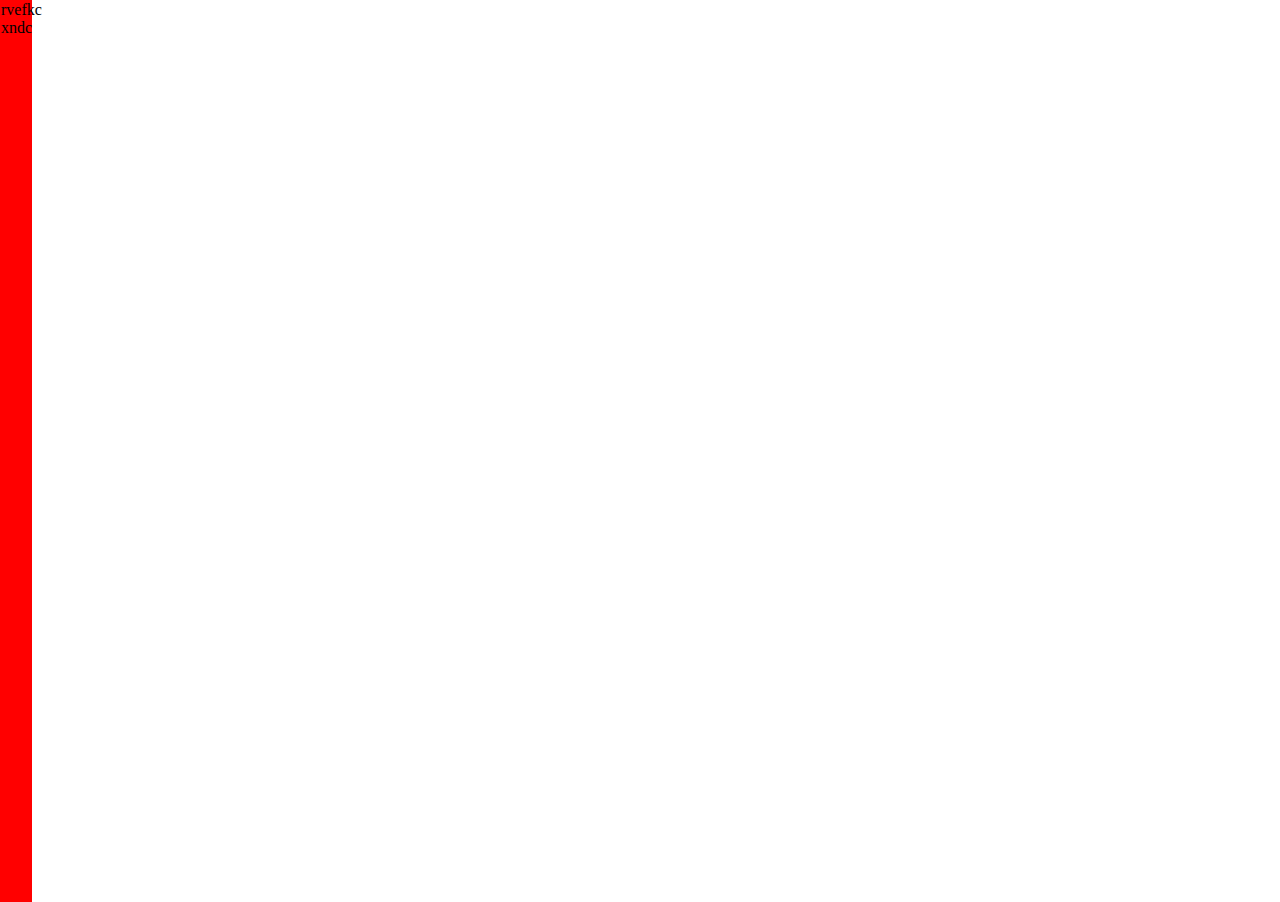
<file: 天猫/text.html>
<!DOCTYPE html>
<html lang="en">
<head>
	<meta charset="UTF-8">
	<title>text</title>
	<style>
	*{
		margin: 0;
		padding: 0;
	}
.box {
width:30px;
height: 100%;
border:1px solid red;
background-color: red;


	
}


</style>
</head>
<body>
	<div class="box" id="box"> rvefkc xndc</div>

</body>
<script src="jQuery版本/jquery-1.12.4.js"></script>

<script type="text/javascript">

var winHeight =0;
autodivheight();
function autodivheight() {
	var box =document.getElementById('box');
	if (document.documentElement && document.documentElement.clientHeight)
        winHeight = document.documentElement.clientHeight;
    box.style.height =winHeight+"px";
}
 
    window.onresize=autodivheight;
console.log(box);
</script>
</html>
</file>
<file: 3d切割轮播图/css/index.css>
* {
	margin:0;
	padding: 0;
}

#kuang {
	width: 560px;
	height: 300px;
	margin: 0 auto;
     position: relative;
}

ul {
	list-style: none;
    width: 100%;
    height: 100%;
    transform-style: preserve-3d;
}
li {
	width: 112px;
	height: 300px;
	float: left;
	left: 0;
	position: relative;
	transform-style:preserve-3d; 
	/*transform: rotateX(30deg);*/
	transition: all 1s ;
}
span {
	width: 112px;
	height: 300px;
    position: absolute;
    top: 0;
    left: 0
}

li span:first-child {
	background: url(../images/1.jpg) no-repeat;
	transform: translateZ(150px);
}

li span:nth-child(2) {
	background: url(../images/2.jpg) no-repeat;
	transform: rotateX(90deg) translateZ(150px);
}

li span:nth-child(3) {
	background: url(../images/3.jpg) no-repeat;
	transform:rotateX(180deg) translateZ(150px);
}

li span:nth-child(4) {
	background: url(../images/4.jpg) no-repeat;
	transform: rotateX(270deg) translateZ(150px);
}

li:first-child  span{ 
	background-position:0 0; 
}
li:nth-child(2) span {
	background-position:-112px 0; 
}
li:nth-child(3) span {
	background-position:-224px 0; 
}
li:nth-child(4) span {
	background-position:-336px 0; 
}
li:nth-child(5) span {
	background-position:-448px 0; 
}


a {

	display: block;
	width: 50px;
	height: 80px;
	background-color: rgba(0,0,0,0.3);
	text-decoration: none;
	color: #fff;
	position: absolute;
	top:50%;
	transform: translateY(-50%);
	text-align: center;
	line-height: 80px;
	font-size: 20px;
	font-weight: bold;

}

.right {
	right: 0;
}
</file>
<file: car/css/index.css>
﻿/*公用部分*/
.go {
    width: 104px;
    height: 100px;
    border-radius: 50%;
    background: url(../images/00-go.png) no-repeat;
    position: fixed;
    right: 30px;
    top: 30px;
    z-index: 1002;
}

.more {
    width: 180px;
    height: 60px;
    display: inline-block;
    background: url(../images/00-more.png) no-repeat;
    position: fixed;
    right: 60px;
    bottom: 60px;
    z-index: 1002;
    /*属性/一回经过的时间/速度曲线/次数/逆播放*/
   animation:more_fix  0.4s linear infinite alternate;

}




/*公共部分的动画效果*/
@keyframes more_fix {
   from {
       transform: translateY(10px);
   }
   to {
     transform: translateY(-10px);
   }
}




.center {
    width: 900px;
    height: 580px;
    /*background: rgba(0,0,0,0.3);*/
    position: absolute;
    bottom: 0;
    left: 50%;
    margin-left: -450px;
    /*z-index: 999;*/
}

/*第一屏*/

.serrion01 {
    background: url(../images/01-bg.png) no-repeat center bottom; 
}

.serrion01 .fly01 {
    position: absolute;
    right: -35px;
    top: 0;
    animation:fly01  1s linear infinite alternate;
}

.serrion01 .goods01 {
    text-align: center;
    position: absolute;
    left: 35px;
    top: 50%;
    margin-top:-80px; 
}

.serrion01 .sofa01 {
    position: absolute;
   left: 229px;
    top: 112px;

    animation:sofa01  0.8s linear infinite alternate;
}

@keyframes fly01 {
   from {
       transform: translateY(30px);
   }
   to {
     transform: translateY(-30px);
   }
}

@keyframes sofa01 {
   from {
       transform: translateY(20px);
   }
   to {
     transform: translateY(-20px);
   }
}


/*第二屏*/
.serrion02 {
    background: url(../images/02-bg.png) no-repeat center bottom;
}


.text01,
.text02 {
    position: absolute;
    left:50%; 
    top: 20px;
    transform: translate(-50%);
    /*opacity: 0;*/

}

.text02 {
    opacity: 0;
}
.serrion02.now .text01 {  
   
    opacity: 0;
}
.serrion02.now .text02 {
   
    opacity: 1;
    transition: opacity 1s ;
}

.sofa02 { 
    transform: scale(0.5);
    position: absolute;
    left: 50%;
   margin-left: -162px;
    top: 123px;
    opacity: 0;
    z-index: 1001;
}

.serrion02.leave .sofa02 {
    animation: sofa02 1s linear;
}

@keyframes sofa02 {
    from {
        opacity: 1;
    }
    to {
        opacity: 1;
        transform: translate(-70px,720px);
    }
}



.serrion02 .goods02 {
    position: absolute;
    left: 226px;
    top: 160px;
    transform: scale(0);
    transform-origin:right bottom; 
}

.serrion02.now .goods02 {
     transform: none;
    transition: all 1s linear 2s;

}

.serrion02 .text {
    position: absolute;
    right: 136px;
    top: 106px;
    transform-origin:right top; 
    opacity: 0;
}

.serrion02.now .text {
    /*在0节点的位置 transform: translate(1000px);*/
    /*在1节点的位置 transform: translate(0)*/
    /*在3节点的位置 transform: translate(183px,-112px);*/
  
   
   /* 默认返回原来位置backwards，forwards（保持）*/
    animation: text02 3s linear forwards;


}

.serrion02 .key02 {
   opacity: 0;
    transform: translate(-120px,-10px);
}

.serrion02.now .text .key02 {
    opacity: 1;
    transition: all 1s linear 1s;
}


@keyframes text02 {
    0% {
         opacity: 1;
       transform: translate(1000px);

    }
    33% {
       transform: translate(-130px, 118px);
    }
    66% {
         transform: translate(-130px, 118px);
    }
    100% {
        opacity: 1;
         
        transform: scale(0.6);
    }

}


/*第三屏*/


.serrion3 {
    background: url(../images/03-bg.png) no-repeat center bottom;
}


.sofa03 {
    position: absolute;
    left: 218px;
    top: 194px;
   z-index: 99;
   opacity: 0;
    
}
.serrion3.now .sofa03  {
    opacity: 1;
    transition: all 0.1s linear 0.2s;
}

.serrion3.leave .sofa03 {
   animation: sofa03 0.8s linear;
} 
@keyframes sofa03 {
    from{}
    to {
        transform: translate(240px,620px) rotate(45deg);
    }
}



.color03,
.color203 {
    position: absolute;
    left: 486px;
    top: 270px;
}

.color203 {
    opacity: 0;
}
.car03,
.car203 {
    position: absolute;
    left: 486px;
    top: 420px;
}
.car203 {
    opacity: 0;
}


.serrion3.now .color03 {
   opacity: 0;
}

.serrion3.now .color203 {
    opacity: 1;
   transition: opacity 2s linear;
}


.serrion3.now .car03 {
   opacity: 0;
}

.serrion3.now .car203 {
    opacity: 1;
   transition: opacity 2s linear;
}


/*.serrion3.leave .sofa03 {
      transform: translate(300px,800px) rotate(45deg);
      transition: all 1s linear;
}*/

/*第四屏*/

.serrion4 {
    background: url(../images/04-bg.png) no-repeat center bottom;
}

.sofa04 {
    position: absolute;
    left: 456px;
    top: 178px;
    transform: rotate(45deg);
    opacity: 0;
}
.cloud04 {
    position: absolute;
    left: -450px;
    top: -130px;
}

.serrion4.now .cloud04 {
animation: cloud04 10s linear infinite alternate;
}

@keyframes cloud04 {
    from {}
    to {
       transform: translate(900px);
    }

}


.cart04 {
    position: absolute;
    left: 300px;
    top: 190px;
    z-index: 1001;
    
}


/*.serrion4.now .sofa04 {
    opacity: 1;
     
}*/
/*.serrion4.now .car-sofa {
    transition: all 3s linear;
    transform: translate(1000px);
    
}*/

.serrion4.now .cart04 {
    transition: all 3s linear;
    transform: translate(1000px);
    
}

.serrion4.now .sofa04 {
     opacity: 1;

       transform: translate(1000px) rotate(45deg);
    
    transition: transform 3s linear;
  
}

/*.text04 {
    
    position: absolute;
    top: 70px;
}
*/
.text104,
.text204 {
    position: absolute;
    left: 50%;
    top: 70px;
    transform: translate(-50%); 

}

.text204 {
    opacity: 0;
}
.serrion4 .text04.show .text104 {
        opacity: 0;
}

.serrion4 .text04.show  .text204 {
        opacity: 1;
        transition: all 1s linear;
}


.address01 {
    position: absolute;
    left: 50%;
    top: 50%;
    transform: translate(-50%,-50%);
}

.address02 {
    position: absolute;
    left: 50%;
    top: 216px;
    transform: translate(-50%);
    display: none;
}
.address {
    display: none;
}


/*第五屏*/
.serrion5 {
  background: url(../images/05-bg.png)no-repeat center bottom;
}

.center {
  height: 100%;

}

.mouse {
  position: absolute;
  right: 0;
  bottom: 0;
  width: 300px;
  overflow: hidden;
  height: 100%;

}

.mouse01,
.mouse02 {
  position: absolute;
  right:10px;
  bottom: 200px;
}
.mouse02 {
  opacity: 0;
}

.hand {
  position: absolute;
  right: 60px;
  bottom: -20px;
  transform: translateY(370px);
}

.text05 {
  position: absolute;
  bottom: 540px;
}


.card05 {
  position: absolute;
  bottom: 210px;
  left: 0;
  z-index: 1002;
}

.order05 {
  position: absolute;
  left: 118px;
  bottom: 380px;
  transform: translateY(120px);

}

.sofa05 {
  position: absolute;
  left:60px;
  bottom: 110px;
   transform:rotate(30deg);
  opacity:0;
  z-index: 1001;



}
/*动画*/
.serrion5.now .hand {
  transform: none;
  transition: all 1s linear;
}


.serrion5.now  .mouse02 {
  opacity: 1;
  transition: all 0.2s linear 1s;
}

.serrion5.now  .sofa05 {
animation: sofa05 2s linear 1.2s forwards;
}

@keyframes sofa05 {
  0% {
    opacity: 1;
     transform:translateY(-500px) rotate(30deg);
  }
  50% {
      transform:translateY(-150px) rotate(30deg);
  }
  100% {
    opacity: 1;
    transform:rotate(30deg);
  }
}

.serrion5.now  .order05 {
     transform:none;
     transition: transform 1s linear 2.2s;
}
.serrion5.leave  .sofa05 {
   opacity: 1;
   animation: sofa05-06 1s linear ;
}


@keyframes sofa05-06 {
  from {}
  to {

    transform:translate(100px,400px) scale(0.3) rotate(30deg);
  }
}


/*
第六屏*/

.serrion6 {
   background: url('../images/06-bg.png') no-repeat 25% bottom;
}

.cloud106,
.cloud206 {
  position: absolute;
  left: -10px;
}
.text106,
.text206 {
  position: absolute;
  left: 190px;
  top: 100px;
}
.text206 {
  display: none;
}


.box06 {
  position: absolute;
  left: 200px;
  top: 160px;
  z-index: 1002;

}

.car {
  position: absolute;
  left: 50%;
  margin-left:-300px; 
  bottom: 0;
}
.car06 {
  position: absolute;
  bottom: 0;
  z-index: 1003;
}
.worker06 {
  position: absolute;
  bottom: 0;
  transform-origin:left bottom; 
  transform: scale(0);
  z-index: 1004;
/*transform: translateX(150px);*/
  /*transform: translateY(-100px);*/
}
.buyer06,
.address06 {
  position: absolute;
  left: 210px;
  bottom: 120px;
  opacity: 0;
}

.say06 {
  position: absolute; 
  left: 340px;
  bottom: 360px;
  opacity: 0;
}

.door06 {
  position: absolute;
  left: 593px;
  bottom: 117px;
  opacity: 0;
}
.person06 {
  position: absolute;
  left: 593px;
  bottom: 117px;
  transform-origin:right bottom; 
  transform: scale(0);
}

/*动画*/


.serrion6.now .cloud106 {
  animation: cloud 25s linear infinite alternate;
}

.serrion6.now .cloud206 {
  animation: cloud 15s linear infinite alternate;
}
.serrion6.now .buyer06 {
  opacity: 1;
  transition: opacity 0.3s linear 1.3s;
}

.serrion6.now .say06 {
  opacity: 1;
  transition: all 0.5s linear 4s ;
}

.serrion6.now .address06 {
  opacity: 1;
  transition: opacity 0.3s linear 1.7s;
}
.serrion6.show .box06 {
  animation: box06 2s linear forwards;
}
.serrion6.now .worker06 {
  animation: worker06 1s linear 3s forwards;
}

.serrion6.now {
  background: url('../images/06-bg.png') no-repeat 100% bottom;
  transition: all 2s linear 1s;
 }

 .serrion6.now .door06 {
  opacity: 1;
  transition: all 0.3s linear 4.5s ;
}
.serrion6.now .person06 {
  animation: person06 1s linear 5s forwards;
}
@keyframes cloud {
  from {}
  to {
    transform: translate(1000px);
  }
}


@keyframes person06 {

   0% {
    transform:scale(0);
  }
  50% {
    transform: none;
  }
  100% {
    transform: translate(-140px);
  }
}

@keyframes box06 {
  0% {
    transform: translate(-500px);
  }
  50% {
    transform: none;
  }
  100% {
    transform: translateY(380px) scale(0.3);
  }
}

@keyframes worker06 {
  0% {
    transform: scale(0);
  }
  33.3% {
   transform: none;
  }
  66% {
    transform: translateY(-100px);
  }

  100% {
    transform: translate(150px,-100px);
  }
}

/*第七屏*/

.serrion7 {
  background:url(../images/07-bg.png) no-repeat center bottom;
}

.star {
  position: absolute;
  left: 158px;
  top: 180px;
}
.star img {
  float: left;
  margin-right:6px; 
  display: none;
}

.text07 {
  position: absolute;
  left: 158px;
  top: 220px;
  transform-origin:left bottom; 
  transform: scale(0);
}

/*动画*/

.serrion7.now .text07 {
  animation: text07 1s linear 2s forwards;
} 


 @keyframes text07 {
  0% {
    transform: scale(0);
  }

  33.3% {
    transform: scale(1.2);
  }
  66% {
    transform: scale(0.8);
  }
  100% {
    transform: scale(1);
  }
}

/*第八屏*/

.serrion8 {
  background: url(../images/08-bg.png);
}

.btn01,
.btn02 {
  position: absolute;
  left: 50%;
  margin-left: -200px;
}

.again {
  position: absolute;
  right: 10px;
  top: 100px;
}

.hand08 {
  position: absolute;
  left: 100px;
}
</file>
<file: 天猫/css/smao.css>
* {
	margin: 0;
	padding: 0;
}
body {
	
	background-color: #F5F5F5;
}
ul {
	list-style: none;
}
a {
	text-decoration: none;
}

/*右侧菜单*/
#box {
	width: 35px;
	height: 100%;
	position: fixed;
	z-index: 99;
	right: 0;
	background-color: #000;
	text-align: center;


}

#box .img0 {
	width: 35px;
	height: 35px;
	text-align: center;
	margin-top: 60px;
	margin-bottom: 5px;

}
.bufen2 {
	width: 25px;
	height: 100px;
	display: inline-block;
	border-top: 1px solid #ccc;
	border-bottom: 1px solid #ccc;
	text-align: center;

}
.bufen2-z {
	margin-top: 16px;
	width: 18px;
	display: inline-block;
	color: #fff;
	font-size: 12px;
}
#box li {
	width: 35px;
	height: 35px;
	margin: 5px 0;
	text-align: center;
	display: inline-block;

}
#box li img {
	margin-top: 4px;
}
.botton {
	position: absolute;
	bottom: 0;
}
/*吸顶效果*/
.xi {
	height: 50px;
	width: 100%;
	position: fixed;
    left: 0;
    
	top: 0;
	z-index: 99;
	background-color: #FF0036;
display: none;
}


/*.xi-z {
	height: 100%;
	margin: 0 auto;
}*/
/*左侧楼层*/

.left {
	width: 35px;
	height: 369px;
    position: fixed;
    right: 50%;
    margin-right: 638px;
    top: 200px;
}
/*.left a.active {
	background-color:pink;
}*/

.left a {
     display: block;
     width: 36px;
     height: 36px;
     background-color:rgba(0,0,0,.6);
     font-size: 13px;
     color: #fff;
     text-align: center;

}
.left a .dd {
	margin:1px auto;
	
}
.left a:first-child {
line-height: 36px;
background-color: #FF0036;
}

.left a:last-child {
	background-color: #b1adad;
	margin-top: 2px;
}
/*.gu {
	width: 35px;
	height: 650px;
	background-color: #000;
	position: fixed;
	right: 0;
	z-index: 1;
}*/
.top-nav {
	height: 33px;
	background-color: #f2f2f2;
    border-bottom: 1px solid #e5e5e5;
}

.center {

	width: 1230px;
	margin: 0 auto;
}

.top-nav-z {
	height: 32px;
	color: #999;
	line-height: 32px;
	font-size: 12px;
}
.top-nav-z-l {
	float: left;
}
.top-nav-z a:hover{
      color: #FF0036;
}
.top-nav-z em {
	font-style: normal;
	margin-right:5px 
    
}
.top-nav-z a {
	color: #999;
	margin: 0px 5px;

}
/*.top-nav-z a:hover {
	color: #FF0036;
}*/
.taobian {
	background-color: #fff;
	
	color: #FF0036;
}

/*top-右侧*/
.top-nav-z-r {
	float: right;
	position: relative;
}
.top-nav-z-r .xia1,
.top-nav-z-r .xia2,
.top-nav-z-r .xia3,
.top-nav-z-r .xia4{

position: absolute;
background-color: #fff;
line-height: 26px;
display: none;
font-size: 11px;
/*text-align: center;*/


}
.top-nav-z-r .xia1 {
	right: 541px;
	height: 60px;
top: 33px;
width: 84px;

}

.top-nav-z-r .xia2 {
	width: 70px;
	height: 60px;
	right: 283px;
	top: 33px;
}
.top-nav-z-r .xia3 {
	width: 120px;
	height: 220px;
	right: 100px;
	top: 33px;
	padding: 6px;
	box-sizing:border-box;
}
.top-nav-z-r .xia4 {
	background:url(../images/big.png) no-repeat;
	width: 1200px;
	height: 300px;
	right: 4px;
	top: 33px;
	z-index: 1;
}

.top-nav-z-r .xia1 span,
.top-nav-z-r .xia2 span,
.top-nav-z-r .xia3 span,
.top-nav-z-r .xia4 span {
	cursor:pointer;
}
.top-nav-z-r a {
	/*margin: 0px px;*/
	display: inline-block;
	height: 34px;

}
.top-nav-z-r a:first-child {
	width: 75px;
	text-align: center;
}

/*.top-nav-z-r a:nth-child(12):hover .jian4{
	border-bottom:3px solid #fff;
	border-left:3px solid #fff;
	border-right:3px solid #fff;

}*/
.top-nav-z-r a:first-child:hover,
.top-nav-z-r a:nth-child(5):hover,
.top-nav-z-r a:nth-child(10):hover
{
	text-decoration: underline;
}
.top-nav-z-r a:nth-child(12) {
	width: 80px;
	text-align: center;

}
.top-nav-z-r a:nth-child(10) {
	width: 70px;
	text-align: center;
}

.top-nav-z-r a:nth-child(8) {
	margin-left: 10px;
}
.top-nav-z-r a:nth-child(5) {
	width: 55px;
      margin-left: 4px;
    margin-right: 20px;
    text-align: center;
}
.top-nav-z-r .gang {
	display: inline-block;
	border-right: 1px solid #ccc;
    width: 0;
	height: 14px;
	line-height: 14px;
	margin: 0 5px;
    position: absolute;
    right:287px;
    top: 10px; 

}
.top-nav-z-r a .phone {
	position: absolute;
	right: 272px;
	top: 6px;
	 

}
.top-nav-z-r a .wang {
	width: 11px;
	height: 11px;
	background:url(../images/jinglingtu.png) no-repeat -179px -155px;
	
	position: absolute;
	right: 73px;
	top: 10px;
	 

}

/*顶部导航箭头*/





.top-nav-z-r a .jian1 {
	right: 554px;
	
	
	position: absolute;
	top: 6px;
}
.top-nav-z-r a:hover .jian1,
.top-nav-z-r a:hover .jian2,
.top-nav-z-r a:hover .jian3,
.top-nav-z-r a:hover .jian4{

	transform: rotate(180deg);
	transition-duration: 0.5s;
}

.top-nav-z-r a .jian2 {
	right: 297px;
	position: absolute;
	top: 6px;
}

.top-nav-z-r a .jian3 {
	right: 96px;
	position: absolute;
	top: 6px;
}

.top-nav-z-r a .jian4 {
	right: 7px;
	position: absolute;
	top: 6px;
}



/*head导航栏*/

.head-nav {
	height: 130px;
	background-color: #fff;

}
.img-l {
	float: left;
}
.sousuuo {
	
	width: 628px;
	height: 35px;
	border:2px solid #FF0036;
}
.sousuuo-l {
	float: left;
	border:0;
	width: 496px;
	height: 35px;
	font-size: 16px;
	outline: none;
	padding-left: 8px;
	box-sizing:border-box;
}
.sousuuo-r {
	float: left;
	border:0;
	width: 132px;
	height: 35px;
	/*border-bottom: 1px solid #FF0036;*/
	background-color: #FF0036;
	font-size: 18px;
	color:#fff;
	cursor: pointer;
	font-weight: 700;
}

.head-nav-zz {
	width: 625px;
	height: 70px;
	/*background-color: pink;*/
	display: inline-block;
	float: left;
	padding-top: 38px;
	margin-left: 80px;
}

.head-nav-zz ul {
	margin-top: 8px;
	font-size: 15px;
}
.head-nav-zz ul li{
	display: inline-block;
     padding: 0 12px;
     border-right: 1px solid #ccc;
    height: 15px;
    line-height: 1;
    float: left;

}
.head-nav-zz ul li:first-child{
	padding-left: 0;
}
.head-nav-zz ul li:last-child {
    border:0;
}
.head-nav-zz ul li a {
	color: #999;
	height: 17px;

}
.head-nav-zz ul li:first-child a,
.head-nav-zz ul li:nth-child(4) a,
.head-nav-zz ul li:nth-child(7) a,
.head-nav-zz ul li:nth-child(9) a{
	color: #FF0036;
}

.car {
	display: inline-block;
	float: right;

	}


/*head导航第二部分导航栏*/
.head-nav-two {
	height: 35px;
	background-color: #fff;
}

.head-nav-two-z {
	height: 100%;

}
.head-nav-two-z-l {
	width: 200px;
	height: 36px;
	background-color: #FF0036;
	color: #fff;
	line-height: 36px;
	padding-left: 50px;
	box-sizing:border-box;
	position: relative;
	font-weight: 700;
	float: left;
}
.head-nav-two-z-l em {
	position: absolute;
      left: 22px;
       top: 3px;
}

.head-nav-two-z .chaoshi {
	width: 100px;
	height: 30px;
	background: url(../images/nav1.png) no-repeat;
	background-size: 100px 30px;
	float: left;
	margin: 0 6px;
}
.head-nav-two-z .guoji {
	width: 100px;
	height: 30px;
	background: url(../images/nav2.png) no-repeat;
	background-size: 100px 30px;
	float: left;
	margin: 0 6px;
}
.head-nav-two-z a {
	/*line-height:35px;*/ 
	margin-top: 4px;
	display: inline-block;
	color: #333;
	margin-left:6px;
	margin-right:6px;
}
.head-nav-two-z a:hover {
	color: #FF0036;
}


/*banner图*/

.banner {
	height: 500px;
	border-top: 2px solid #FF0036;
	/*background:rgba(232, 232, 232,1);*/
     position: relative;
}
.banner .banner-z ul.nbb .color {
	background-color: #fff;

}
.banner .img img {
	width: 100%;
	height: 500px;
	float: left;
	display: none;
	position: absolute;
	left: 0;
	top: 0;
}
.banner-z {
	height: 100%;
	position: relative;
	cursor: pointer;
}

.banner-z-l {
	position: absolute;
	left: 0;
	top: 0;
}
.banner-z ul.naa {
	width: 200px;
	height: 500px;
	background-color:rgba(0,0,0,0.55);
}
.banner-z ul.naa img {
	position: absolute;
	left: 22px;
	top: 8px;
	display: none;
}
.banner-z ul.naa li {
	line-height: 30px;
	padding-left: 46px;
	box-sizing:border-box;
	position: relative;

}
.banner-z ul.naa li a {
	
    color: #fff;
    font-size: 14px;
    font-weight: 600;
}
.banner-z ul.naa li:first-child:hover a{
	color: red;
	
}
.banner-z ul.naa li:nth-child(2):hover a {
	color: skyblue;
}
.banner-z ul.naa li:nth-child(3):hover a {
	color: #673ab7;
}
.banner-z ul.naa li:nth-child(4):hover a {
	color: #d4237a;
}
.banner-z ul.naa li:nth-child(5):hover a {
	color: #13227a;
}
.banner-z ul.naa li:nth-child(6):hover a,
.banner-z ul.naa li:nth-child(14):hover a {
	color: #1296db;
}
.banner-z ul.naa li:nth-child(7):hover a {
	color: pink;
}
.banner-z ul.naa li:nth-child(8):hover a,
.banner-z ul.naa li:nth-child(9):hover a,
.banner-z ul.naa li:nth-child(13):hover a {
	color: #f4ea2a;
}
 
.banner-z ul.naa li:nth-child(10):hover a,
.banner-z ul.naa li:nth-child(12):hover a,
.banner-z ul.naa li:nth-child(16):hover a {
	color: #1296db;
}
.banner-z ul.naa li:nth-child(11):hover a,
.banner-z ul.naa li:nth-child(15):hover a {
	color: #d81e06;
}
.banner-z ul.naa li:hover {
	background-color: #fff;


}


#zhankai {
	width: 900px;
	height: 500px;
	display: none;
	position: absolute;
	background-color: #fff;
	left:200px;
	top: 0;
}
#zhankai img {
	position: absolute;
	left: 0;
	top: 0;
	z-index: 99;
	display: none;
}

.banner-z ul.nbb {
	position: absolute;
	bottom: 30px;
	left: 544px;
	z-index: 98;
}
.banner-z ul.nbb li{
      display: inline-block;
      width: 26px;
      height: 5px;
      margin: 0 1px;
      background: rgba(0,0,0,0.4);
}


/*功能栏，亲子趴*/
.gongneg1 {
	height: 339px;
    margin-top: 30px;
}
.gongneg1-z {
	height: 100%;
	
}
.gongneg1-z .pa img {
     display: block;
     margin: 0 auto;
     margin-bottom: 25px;
}
.gongneg1-z .patu img {
	margin: 0 2.5px;
	cursor: pointer;

	
}
.gongneg1-z .patu img:first-child{
	margin-left: 0;
}
.gongneg1-z .patu img:last-child{
	margin-right: 0;
}

/*功能栏，活动趴*/

.gongneng2 {
	height: 162px;
	background-color: #F5F5F5;
	margin-top: 4px;
}
.gongneng2-z {
	height: 100%
	
} 
.gongneng2-z .title {
    font-size: 18px;
    height: 22px;
    line-height: 22px;
	text-align:center;
	color: #FF0036;
	position: relative;
	margin-bottom: 10px;ss
}
.gongneng2-z .title span {
	position: absolute;
	left: 535px;
}
.gongneng2-z img {
	margin: 0 2px;
	cursor: pointer;
}
.gongneng2-z img:first-child{
	margin-left: 0;
}
.gongneng2-z img:last-child{
	margin-right: 0;
}

/*功能栏,大牌趴*/

.gongneng3 {
	height: 370px;
    margin-top: 25px;
}
.gongneng3-z {
	height: 100%;
}
.gongneng3-z-l {
	width: 234px;
	height: 370px;
	float: left;
	display: inline-block;
	cursor: pointer;
}
.headtitle {
	width: 234px;
	height: 55px;

	background-color: #fff;
	line-height: 55px;
	font-size: 18px;
	font-weight: 900;
	padding-left: 10px;
	box-sizing:border-box;
	color: #2b2929;
	position: relative;
}
.headtitle .english,
.headtitle2 .english2,
.headtitle3 .english3 {
     font-size: 16px;
}
.headtitle-r,
.headtitle2-r,
.headtitle3-r {
	width: 20px;
	height: 20px;
	position: absolute;
	right: 9px;
	top: 2px;
	display: inline-block;
	cursor: pointer;
}

.gongneng3-z-z,
.gongneng3-z-r {
	width: 485px;
	height: 370px;
	float: left;
	cursor: pointer;
	display: inline-block;
	margin-left: 14px;

}
.gongneng3-z-r {
	float: right;
	margin-left: 0;
}
.headtitle2,
.headtitle3 {
	width: 485px;
	height: 55px;
	
	
	background-color: #fff;
	line-height: 55px;
	font-size: 18px;
	font-weight: 900;
	padding-left: 10px;
	box-sizing:border-box;
	color: #2b2929;
	position: relative;
}

.headtitle2 .wenzi-r,
.headtitle3 .wenzi-r {
	float: right;
	margin-right: 36px;
    font-size: 16px;
    color: #666;
    font-weight: normal;

}


/*功能栏，牌子聚集地*/
.gongneng4 {
	height: 327px;

}
.gongneng4-z {
	height: 100%;
	position: relative;
	margin-top: 26px;
}
.gongneng4-z li {
	display: inline-block;
	float: left;
	width: 122px;
	height:108px;
	border-right:1px solid #F5F5F5;
	border-bottom:1px solid #F5F5F5;
}
.gongneng4-z li:nth-child(10n) {
	border-right: 0;
}
.gongneng4-z li:nth-child(23),
.gongneng4-z li:nth-child(22),
.gongneng4-z li:nth-child(21), 
.gongneng4-z li:nth-child(24),
.gongneng4-z li:nth-child(25),
.gongneng4-z li:nth-child(26), 
.gongneng4-z li:nth-child(27),
.gongneng4-z li:nth-child(28),
.gongneng4-z li:nth-child(29),
.gongneng4-z li:nth-child(30){
	border-bottom: 0;
}
.gongneng4-z .xin {
	position: absolute;
}
.gongneng4-z .xin li {
	background-color: rgba(0,0,0,0.8);
	display: inline-block;
    cursor: pointer;
    padding:12px;
    text-align: center;
    opacity: 0;
    box-sizing:border-box;
}
.gongneng4-z .xin li img {

    float: right;
}
.gongneng4-z .xin li span {
	display: block;
	margin-top:28px; 
    font-size: 12px;
    color: #fff;
}
.gongneng4-z .xin li div {
	width: 62px;
	height: 18px;
	font-size: 12px;
	color: #fff;
	background-color: #FF0036;
	border-radius: 10px;
	margin: 8px auto;
}
/*天猫超市*/

.gongneng5 {
	height: 665px;
	margin-top: 25px;
}
.gongneng5-z {
	height: 100%;
	
}
.chao {
	display: block;
	margin-bottom: 10px;
}
.shi {
	width: 235px;
	position: relative;
    /*margin-right: 8px;*/
	float: left;
}
.shi .same,
.samex,
.samey{
	width: 218px;
	height: 64px;
	position: absolute;
	left:0;
	bottom:110px;

	
}

.same-l,
.samex-l,
.samey-l {
	width: 70px;
	height: 64px;
	float: left;
	padding: 6px 16px;
	box-sizing:border-box;
	font-size: 18px;
	background-color: #000;
	color: #fff;
}
.samex,
.samey {
     bottom:70px;

}

.same-r,
.samex-r,
.samey-r {
	width: 128px;
	height: 64px;
	float: left;
	padding-left: 15px;
	padding-top: 8px;
	box-sizing:border-box;
	font-size: 18px;
	color: #fff;
	background-color: rgba(0,0,0,0.5);
}
.chao-x {
	position: absolute;
	bottom: 22px;
	right: 16px;
}
.ka {
	width: 484px;
	height: 302px;
	float: left;
	background-color: #fff;
	display: inline-block;
	margin-left: 14px;
	position: relative;
}
.ka .ka-l,
.ka .ka-r {
	width: 231px;
	height: 57px;
	display: inline-block;
	float: right;
	margin-top: 10px;
	
	line-height: 57px;
	text-align: center;
	font-size: 20px;
	background-color: #F5F5F5;
}

.ka span.ka-r {
	margin-right: 11px;
	
}
.ka span.ka-l {
	background-color: #00B262;
}

.ka-d,
.ka-d-d {
	width: 462px;
	height: 225px;
	box-shadow: 1px 4px 17px 0px rgba(64, 63, 63, 0.1);
	float: right;
	margin-right: 11px;
	position: absolute;
	left: 10px;
	top: 67px;

}

.ka img.xiyifu {
	float: right;
	margin-right: 28px;
	margin-top: 10px;
}
.ka img.xiyifu-x {
	position: absolute;
	left: 0px;
	top: 84px;
}
.ka span.xiyifu-i {
	position: absolute;
	left: 25px;
	top: 96px;
	font-size: 22px;
}
.ka span.xiyifu-i img {
	margin-right: 12px;
}
.ka span.xiyifu-i em {
	font-style: normal;
	color: #00B262;
	font-size: 26px;
	font-weight: 900;
}

.gongneng5-z ul li{
	float: left;
	width: 236px;
	height: 302px;
	background-color: #fff;
	margin-left: 10px;
	margin-bottom: 12px;
	box-sizing:border-box;
}
.gongneng5-z ul li:hover {
	border:1px solid red;
}
.gongneng5-z ul li:nth-child(3) {
	margin-left: 18px;
}
.gongneng5-z ul li img {
	margin-top: 24px;
	margin-left: 26px;
}

.gongneng5-z .xiangqing {
	width: 150px;
	height: 40px;	
	margin: 0 auto;
}
.gongneng5-z ul li p {
	text-align: center;
	font-size: 20px;
	color: #FF0036;
	margin-top: 8px;
	
}


/*天猫国际*/

.guo,
.live,
.play{
	height: 665px;
	margin-top: 30px;
}
.home {
height: 800px;
	margin-top: 30px;
}
.guo-z,
.live-z,
.play-z,
.home-z {
	height: 100%;
	
}
.guo-i {
	float: left;
}
.guo-z .aa {
	width: 1000px;
	height: 25px;
	float: right;
	margin-right: 12px;
} 
.guo-z a {
	float: right;
	display: inline-block;
	margin-left: 20px;
	color: #000;
	padding-bottom: 3px;
}
.guo-z a:hover{
	border-bottom: 1px solid #000;
}

.guo-z ul li,
.live-z ul li,
.play-z ul li,
.home-z ul li{
	width: 235px;
	height: 301px;
	float: left;
	margin-right: 13px;
	margin-top: 15px;
	background-color: #fff;
	padding: 20px 20px;
	position: relative;
	box-sizing:border-box;
}
.live-z ul li:hover,
.play-z ul li:hover,
.home-z ul li:hover {
	border: 1px solid red;
}
.guo-z ul li:nth-child(2) img{
     margin-top: 30px;
}
.guo-z ul li:nth-child(2) em {
	font-size: 18px;
	font-style: normal;

}
.guo-z ul li:nth-child(2) span {
	font-size: 13px;
	color: #7A45E5;
}
.guo-z ul li:first-child,
.guo-z ul li:nth-child(6){
	padding:0;
	
	
}

.guo-z ul li .guo3,
.live-z ul li .guo3,
.play-z ul li .guo3,
.home-z ul li .guo3 {
	width: 135px;
	height: 40px;
	margin: 0 auto;
	font-size: 14px;
	text-align: center;
}
.guo-z ul li p,
.live-z ul li p,
.play-z ul li p,
.home-z ul li p{
	text-align: center;
	color: #FF0036;
	font-size: 18px;
	margin-top: 4px;
}

.guo-z ul li:nth-child(5n) {
	margin-right: 0;
}

/*横幅*/
.hengfu {
	height: 90px;
	margin-top: 20px;
}
/*.hengfu-z {
	overflow: hidden;
}*/
.hengfu-z  img{
	width: 1230px;
	height: 90px;
      /*margin-left: -165px;*/
}


/*美丽人生*/
.live-title,
.play-title,
.home-title {
	width: 220px;
	height: 27px;
	float: left;
	font-size: 18px;
	
    
}
i {
	width: 5px;
	height: 18px;
	float: left;
	margin-top: 3px;
	margin-right: 12px;
	display: inline-block;
	
}
.play-x {
	background-color: #0AA6E8;
}
.live-x {
	background-color: #EA5F8D;
}
.home-x {
	background-color: #00B262;
}
.live-sub-name,
.play-sub-name,
.home-sub-name {
	font-size: 14px;
	margin-left: 10px;
}

.live-nav,
.play-nav,
.home-nav {
	width: 800px;
	height: 31px;	
	float: right;
	/*margin-right: 12px;*/
}
.live-nav a,
.play-nav a,
.home-nav a {
	float: right;
	color: #000;
	margin: 0 10px;
	display: inline-block;
	padding-bottom: 3px;


}
.live-nav a:hover,
.play-nav a:hover {
	border-bottom: 1px solid #000;
}
.live-l,
.play-l,
.home-l {
	/*float: left;*/
	margin-top: 15px;
	margin-right: 10px;
	/*position: relative;*/
}
.live-z ul li:nth-child(4n),
.play-z ul li:nth-child(4n),
.home-z ul li:nth-child(4n) {
	margin-right: 0;
}



/*底部*/
.last-t{
	
	height: 190px;
	padding-top: 25px;
	border-top: 1px solid #ccc;	
	position: relative;
}

.last-t img{
	margin-right:104px;
	float: left;
	
}
.last-t ul{
	float: left;
}
.last-t ul li{
	float: left;
	width: 200px;
}
.last-t ul li:last-child{
	width: 110px;
}
.last-t ul li:last-child img{
	margin: 0;
}
.last-t ul li dd{
	height:35px;
	font-size: 16px;
	font-weight: 600;
	color: #646464;
	font-family: "微软雅黑";
}

.last-t ul li dt{
	height: 20px;
}
.last-t ul li a{
	color:#8B8B8B;	
}
.last-t ul li dt a:hover{
	border-bottom: 1px solid #8B8B8B;
}
.last-t ul li dd a:hover{
	border-bottom: 1px solid #8B8B8B;
}
.last-b{
	height: 200px;
	background-color: #C40000;
	padding-top: 14px;

	
}

.last-b .last-b-c-t a{
	color: white;
	margin-right: 9px;	
}
.last-b .last-b-c-t {
	margin-bottom: 23px;
	
}
.last-b .last-b-c-t a:hover{
	border-bottom: 1px solid #fff;

}
.last-b .last-b-c-c a{
	color: white;
	padding: 0 6px 0 0;
	border-right: 2px solid #fff;                                                                
}
.last-b .last-b-c-c a:last-child{
		border-right:0;                                                                
}
.last-b .last-b-c-c a:hover{
	border-bottom: 1px solid #fff;

}
.last-b-c-b{
	padding-top: 16px;
	color: #A4A4A4;
	line-height: 28px;

}
.last-b-c-b a{
	color:#A4A4A4;
}
.last-b-c-b a:hover{
	border-bottom:1px solid #A4A4A4;
	color: #A4A4A4;
}
.last-t #maod{
	position: absolute;
	top: 194px;
	left:82px;
}
</file>
